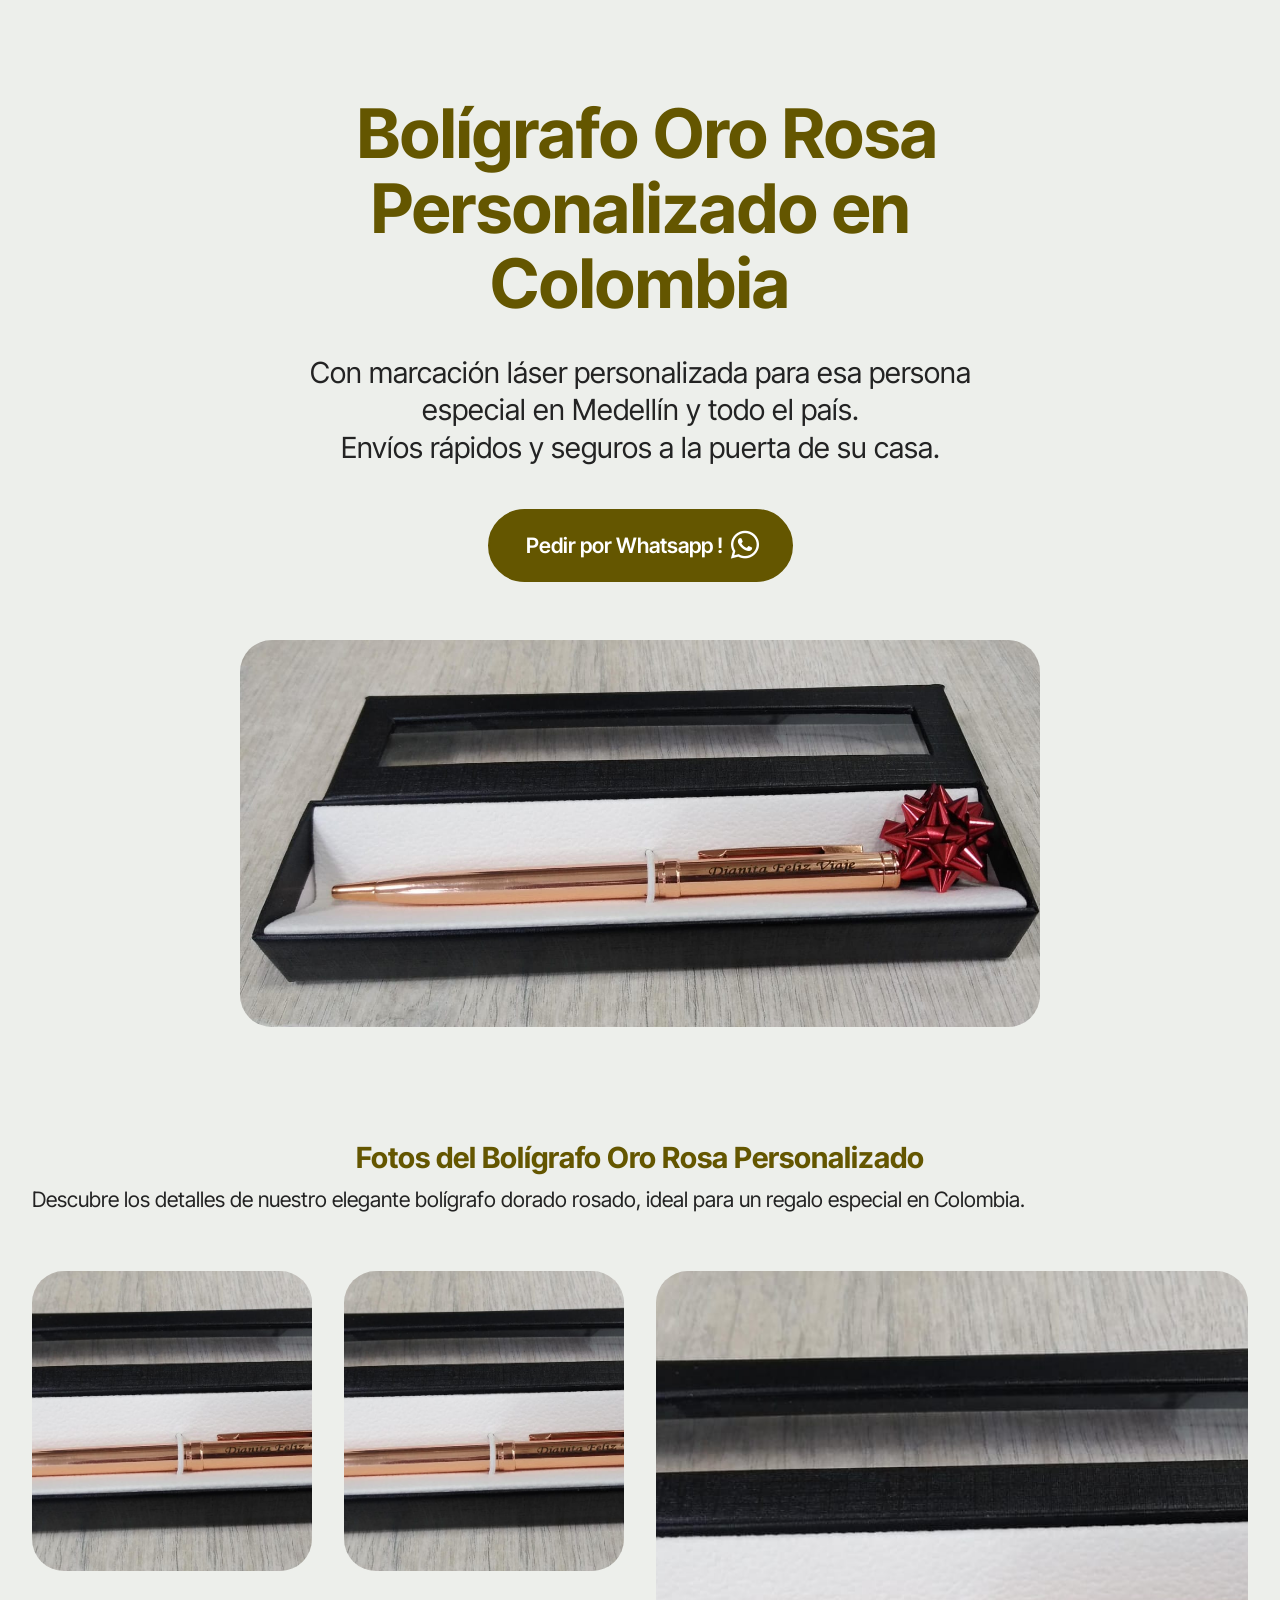
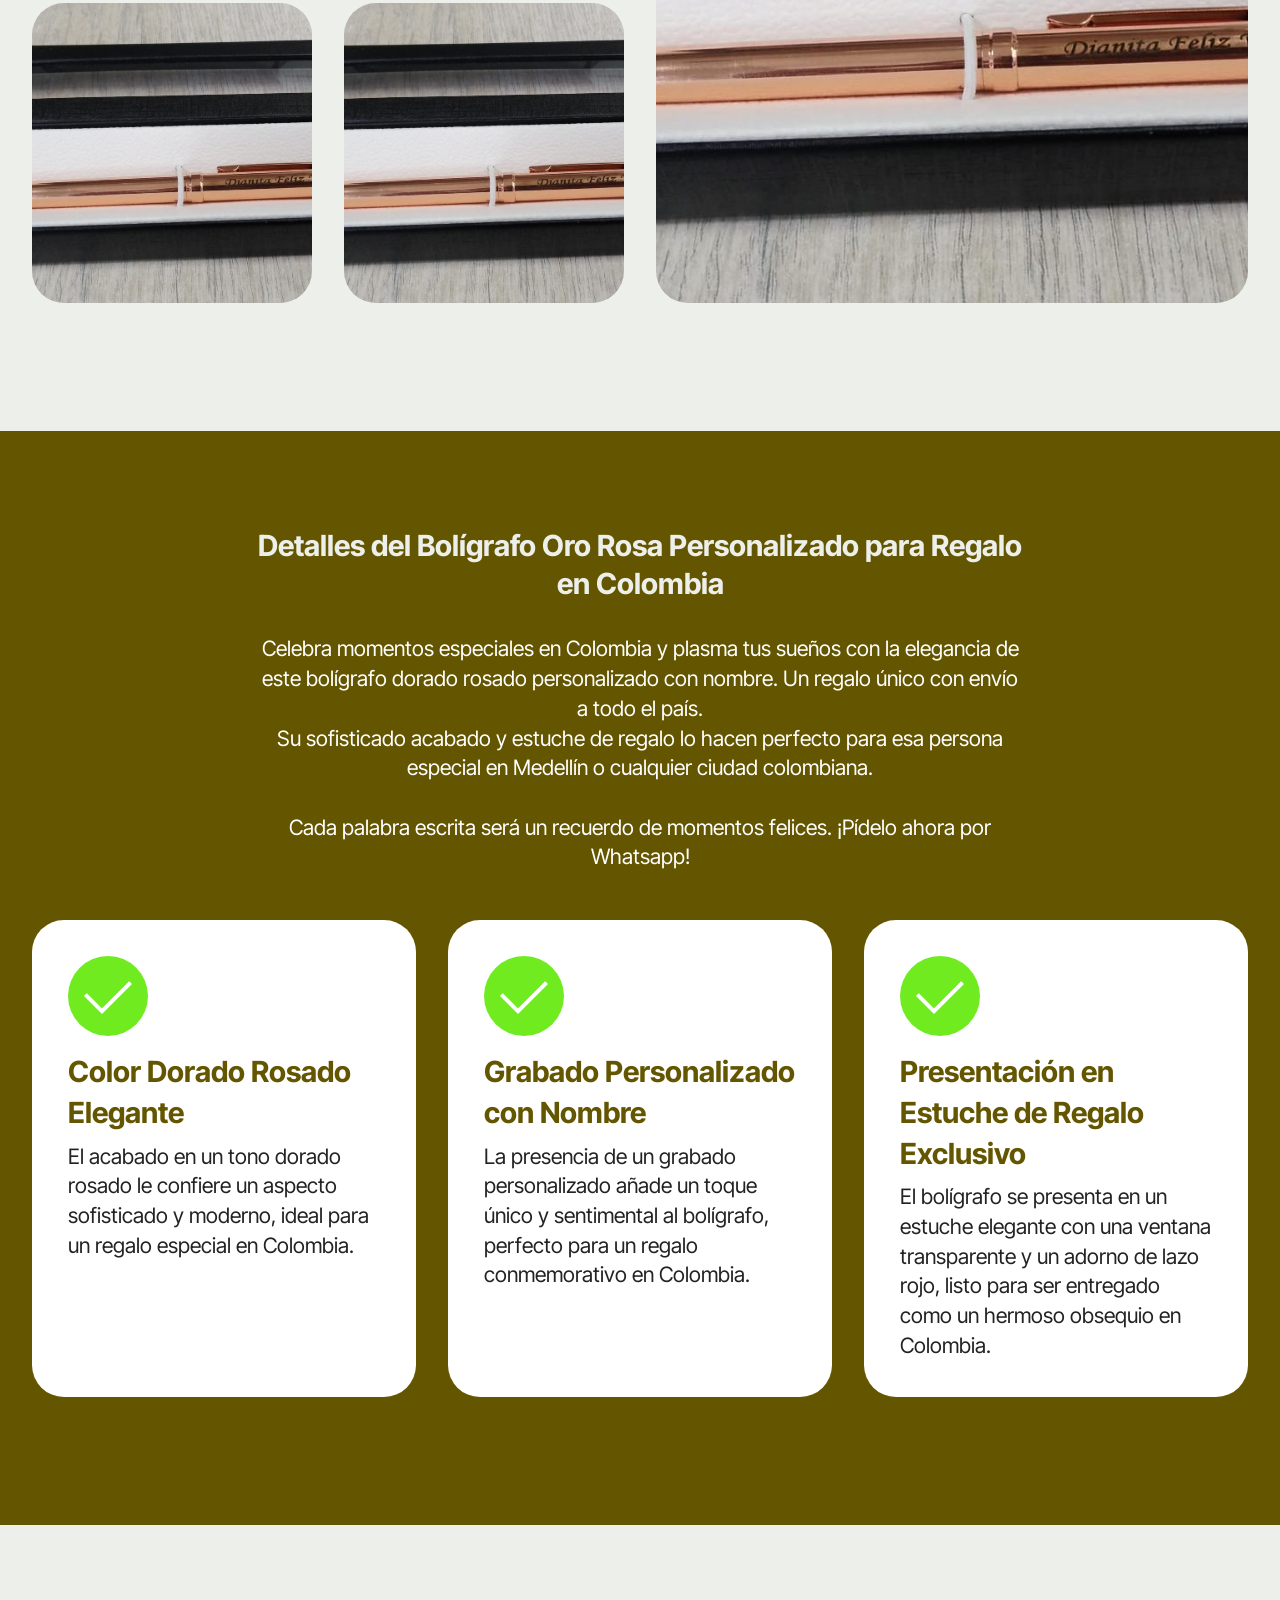
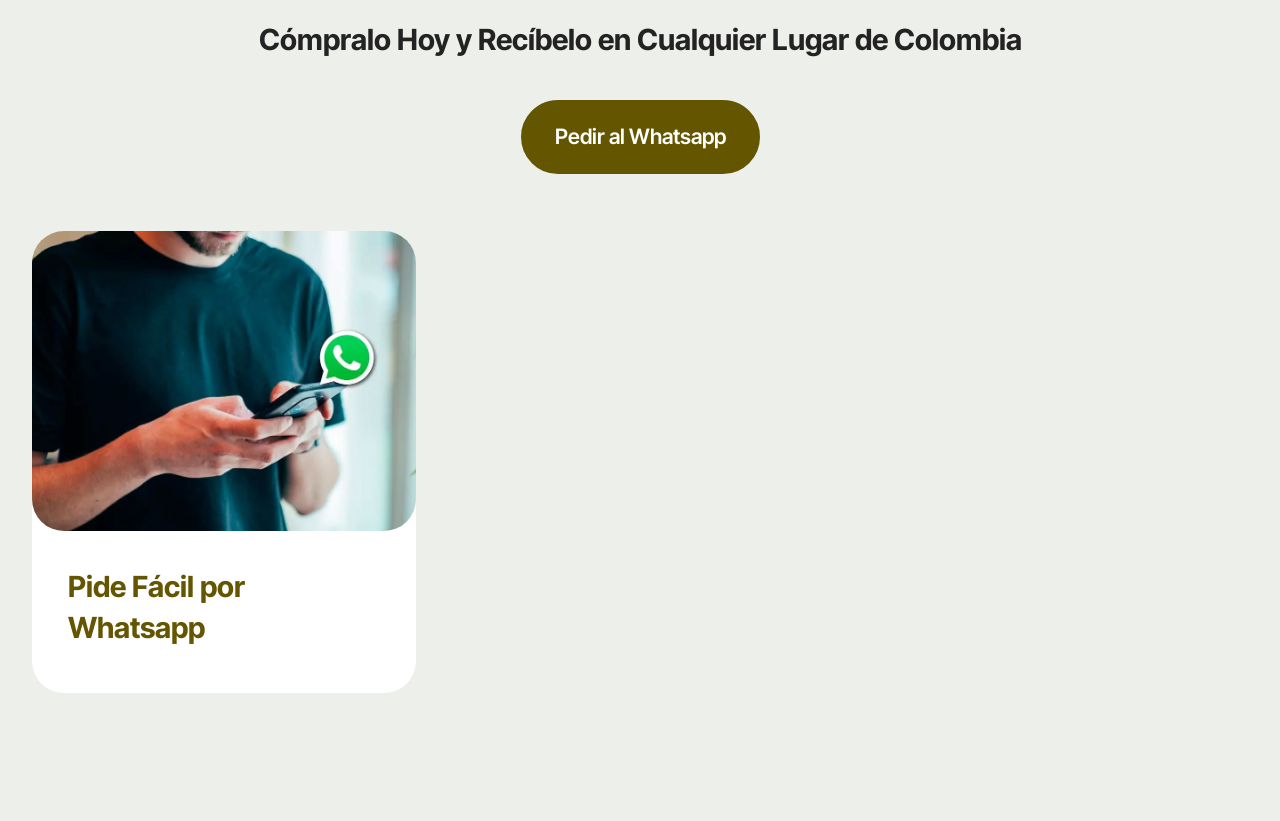
<file: index.html>
<!DOCTYPE html>
<html lang="es"> <head>
    <meta charset="UTF-8">
    <meta http-equiv="X-UA-Compatible" content="IE=edge">
    <meta name="generator" content="Mobirise v6.0.1, mobirise.com">
    <meta name="twitter:card" content="summary_large_image"/>
    <meta name="twitter:image:src" content="assets/images/index-meta.jpg">
    <meta property="og:image" content="assets/images/index-meta.jpg">
    <meta name="twitter:title" content="Bolígrafo Oro Rosa Regalo Medellín | Personalizado Colombia"> <meta name="viewport" content="width=device-width, initial-scale=1, minimum-scale=1">
    <link rel="shortcut icon" href="assets/images/logo-boligrafor-personalizados.png" type="image/x-icon">
    <meta name="description" content="El regalo perfecto para damas en Colombia: Bolígrafo Oro Rosa personalizado en Medellín. Grabado con nombre. ¡Pide fácil por Whatsapp: 3026999953!"> <title>Bolígrafo Oro Rosa Regalo Medellín | Personalizado Colombia</title> <link rel="canonical" href="https://tu-dominio.com/boligrafo-oro-rosa-colombia"> <link rel="stylesheet" href="assets/web/assets/mobirise-icons2/mobirise2.css">

    <meta name="google-site-verification" content="gXtbwjHXRiltHi59GSpzZWD4HAuA0Fdn2kgyS5skz1s" />
    
    <link rel="stylesheet" href="assets/bootstrap/css/bootstrap.min.css">
    <link rel="stylesheet" href="assets/bootstrap/css/bootstrap-grid.min.css">
    <link rel="stylesheet" href="assets/bootstrap/css/bootstrap-reboot.min.css">
    <link rel="stylesheet" href="assets/socicon/css/styles.css">
    <link rel="stylesheet" href="assets/theme/css/style.css">
    <link rel="preload" href="https://fonts.googleapis.com/css?family=Inter+Tight:100,200,300,400,500,600,700,800,900,100i,200i,300i,400i,500i,600i,700i,800i,900i&display=swap" as="style" onload="this.onload=null;this.rel='stylesheet'">
    <noscript><link rel="stylesheet" href="https://fonts.googleapis.com/css?family=Inter+Tight:100,200,300,400,500,600,700,800,900,100i,200i,300i,400i,500i,600i,700i,800i,900i&display=swap"></noscript>
    <link rel="preload" as="style" href="assets/mobirise/css/mbr-additional.css?v=8UkatU"><link rel="stylesheet" href="assets/mobirise/css/mbr-additional.css?v=8UkatU" type="text/css">

    <script type="application/ld+json">
    {
      "@context": "https://schema.org",
      "@type": "Product",
      "name": "Bolígrafo Oro Rosa Personalizado para Regalo",
      "image": "https://ororosa.depplin.net/assets/images/boligrafo-oro-rosa-para-regalo.jpg",
      "description": "Excelente regalo para damas - Bolígrafo personalizados Oro Rosa en Medellín. Grabado con nombre. ¡Pide fácil por Whatsapp: 3026999953!",
      "brand": {
        "@type": "Brand",
        "name": "Bolígrafo Personalizados (con marca láser)"
      },
      "offers": {
        "@type": "Offer",
        "url": "https://tu-dominio.com/boligrafo-oro-rosa-colombia",
        "priceCurrency": "COP", "availability": "https://schema.org/InStock", "price": "95000" }
    }
    </script>

</head>
<body>

    <section data-bs-version="5.1" class="header13 cid-uIUjk6ekbo" id="header13-0">


        <div class="align-center container">
            <div class="row justify-content-center">
                <div class="col-md-12 mb-5 content-head">
                    <h1 class="mbr-section-title mbr-fonts-style display-1">
                        <strong>&nbsp;Bolígrafo Oro Rosa Personalizado en Colombia</strong></h1> <p class="mbr-text mbr-fonts-style mt-4 display-2">
                        Con marcación láser personalizada para esa persona especial en Medellín y todo el país.<br>Envíos rápidos y seguros a la puerta de su casa.</p> <div class="mbr-section-btn mt-4"><a class="btn btn-primary display-7" href="https://api.whatsapp.com/send?phone=573026999953&text=Hola%20Carolina,%20quiero%20regalarle%20un%20bol%C3%ADgrafo%20Oro%20Rosa%20marcado%20con%20su%20nombre%20a%20mi%20chica%20Especial..."><span class="socicon socicon-whatsapp mbr-iconfont mbr-iconfont-btn"></span>&nbsp;Pedir por Whatsapp !</a></div>
                </div>
            </div>

            <div class="row justify-content-center">
                <div class="col-12 col-md-8">
                    <img src="assets/images/boligrafo-oro-rosa-para-regalo.jpg" alt="Bolígrafo Oro Rosa Personalizado para Regalo en Medellín" title="Bolígrafo Oro Rosa Personalizado para Regalo en Medellín"> </div>
            </div>
        </div>
    </section>

    <section data-bs-version="5.1" class="gallery05 cid-uIUHIdzCbS" id="gallery05-a">


        <div class="container">
            <div class="row justify-content-center">
                <div class="col-md-12 content-head mb-5">
                    <h2 class="mbr-section-title mbr-fonts-style mb-0 display-2"> <strong>Fotos del Bolígrafo Oro Rosa Personalizado</strong></h2>
                    <h3 class="mbr-section-subtitle mbr-fonts-style mt-2 display-4">Descubre los detalles de nuestro elegante bolígrafo dorado rosado, ideal para un regalo especial en Colombia.</h3> </div>
            </div>
            <div class="row justify-content-center  blockContent">
                <div class="col-12 col-lg-6">
                    <div class="row">
                        <div class="col-xs-12 col-sm-12 col-md-6 col-lg-6 active">
                            <div class="item-wrapper">
                                <div class="item-img">
                                    <img src="assets/images/boligrafo-oro-rosa-para-regalo.jpg" alt="Detalle del Bolígrafo Oro Rosa Personalizado" title="Detalle del Bolígrafo Oro Rosa Personalizado" data-slide-to="0" data-bs-slide-to="0" class="smallImage"> </div>

                            </div>
                        </div>
                        <div class="col-md-6 col-xs-12 col-sm-12 col-lg-6">
                            <div class="item-wrapper">
                                <div class="item-img">
                                    <img src="assets/images/boligrafo-oro-rosa-para-regalo.jpg" alt="Bolígrafo Oro Rosa para Regalo con Grabado Láser" title="Bolígrafo Oro Rosa para Regalo con Grabado Láser" data-slide-to="1" data-bs-slide-to="1" class="smallImage"> </div>

                            </div>
                        </div>
                        <div class="col-xs-12 col-sm-12 col-md-6 col-lg-6">
                            <div class="item-wrapper">
                                <div class="item-img">
                                    <img src="assets/images/boligrafo-oro-rosa-para-regalo.jpg" alt="Presentación en Estuche de Regalo del Bolígrafo Oro Rosa" title="Presentación en Estuche de Regalo del Bolígrafo Oro Rosa" data-slide-to="2" data-bs-slide-to="2" class="smallImage"> </div>
                            </div>
                        </div>
                        <div class="col-xs-12 col-sm-12 col-md-6 col-lg-6">
                            <div class="item-wrapper">
                                <div class="item-img">
                                    <img src="assets/images/boligrafo-oro-rosa-para-regalo.jpg" alt="Bolígrafo Oro Rosa Personalizado - Envío a Colombia" title="Bolígrafo Oro Rosa Personalizado - Envío a Colombia" data-slide-to="3" data-bs-slide-to="3" class="smallImage"> </div>
                            </div>
                        </div>
                    </div>
                </div>
                <div class="col-12 col-lg-6">
                    <div class="item-wrapper">
                        <div class="item-img ">
                            <img class="w-100 largeImage" src="assets/images/boligrafo-oro-rosa-para-regalo.jpg" alt="Bolígrafo oro Rosa personalizado para regalo de Novias en Colombia" data-slide-to="3" data-bs-slide-to="3"> </div>

                    </div>
                </div>
            </div>
        </div>
    </section>

    <section data-bs-version="5.1" class="features5 cid-uIUjuI2SsK" id="features05-2">


        <div class="container">
            <div class="row mb-5 justify-content-center">
                <div class="col-12 content-head">
                    <h2 class="mbr-section-title mbr-fonts-style align-center mb-0 display-2"> <strong>Detalles del Bolígrafo Oro Rosa Personalizado para Regalo en Colombia</strong></h2>
                    <h3 class="mbr-section-subtitle mbr-fonts-style align-center mb-0 mt-4 display-4">Celebra momentos especiales en Colombia y plasma tus sueños con la elegancia de este bolígrafo dorado rosado personalizado con nombre. Un regalo único con envío a todo el país. <br>Su sofisticado acabado y estuche de regalo lo hacen perfecto para esa persona especial en Medellín o cualquier ciudad colombiana.<br><br>Cada palabra escrita será un recuerdo de momentos felices. ¡Pídelo ahora por Whatsapp!</h3> </div>
            </div>
            <div class="row">
                <div class="item features-without-image col-12 col-md-6 col-lg-4 item-mb">
                    <div class="item-wrapper">
                        <div class="card-box align-left">
                            <div class="iconfont-wrapper">
                                <span class="mbr-iconfont mobi-mbri-success mobi-mbri"></span>
                            </div>
                            <h5 class="card-title mbr-fonts-style display-5"><strong>Color Dorado Rosado Elegante</strong></h5>
                            <p class="card-text mbr-fonts-style display-7">
                                El acabado en un tono dorado rosado le confiere un aspecto sofisticado y moderno, ideal para un regalo especial en Colombia.
                            </p>


                        </div>
                    </div>
                </div>
                <div class="item features-without-image col-12 col-md-6 col-lg-4 item-mb">
                    <div class="item-wrapper">
                        <div class="card-box align-left">
                            <div class="iconfont-wrapper">
                                <span class="mbr-iconfont mobi-mbri-success mobi-mbri"></span>
                            </div>
                            <h5 class="card-title mbr-fonts-style display-5"><strong>Grabado Personalizado con Nombre</strong></h5>
                            <p class="card-text mbr-fonts-style display-7">La presencia de un grabado personalizado añade un toque único y sentimental al bolígrafo, perfecto para un regalo conmemorativo en Colombia.
                            </p>


                        </div>
                    </div>
                </div>
                <div class="item features-without-image col-12 col-md-6 col-lg-4 item-mb">
                    <div class="item-wrapper">
                        <div class="card-box align-left">
                            <div class="iconfont-wrapper">
                                <span class="mbr-iconfont mobi-mbri-success mobi-mbri"></span>
                            </div>
                            <h5 class="card-title mbr-fonts-style display-5"><strong>Presentación en Estuche de Regalo Exclusivo</strong></h5>
                            <p class="card-text mbr-fonts-style display-7">
                                El bolígrafo se presenta en un estuche elegante con una ventana transparente y un adorno de lazo rojo, listo para ser entregado como un hermoso obsequio en Colombia.
                            </p>


                        </div>
                    </div>
                </div>
            </div>
        </div>
    </section>

    <section data-bs-version="5.1" class="features6 start cid-uIUjv1hczM" id="features06-3">


        <div class="container">
            <div class="row justify-content-center">
                <div class="col-12 content-head">
                    <div class="mbr-section-head mb-5">
                        <h2 class="mbr-section-title mbr-fonts-style align-center mb-0 display-2"> <strong>Cómpralo Hoy y Recíbelo en Cualquier Lugar de Colombia</strong></h2>

                        <div class="mbr-section-btn item-footer mt-4"><a href="https://api.whatsapp.com/send?phone=573026999953&text=Hola%20Carolina,%20quiero%20regalarle%20un%20bol%C3%ADgrafo%20Oro%20Rosa%20marcado%20con%20su%20nombre%20a%20mi%20chica%20Especial..." class="btn item-btn btn-primary display-7" target="_blank">Pedir al Whatsapp</a></div>
                    </div>
                </div>
            </div>
            <div class="row">
                <div class="item features-image col-12 col-md-6 col-lg-4">
                    <div class="item-wrapper">
                        <div class="item-img">
                            <img src="assets/images/hombre-pide-por-whatsapp.webp" alt="Pide tu bolígrafo personalizado por Whatsapp en Colombia"> </div>
                        <div class="item-content">
                            <h5 class="item-title mbr-fonts-style display-5">
                                <strong>Pide Fácil por Whatsapp</strong></h5>
                            <p class="
</file>
<file: assets/web/assets/mobirise-icons2/mobirise2.css>
@font-face {
  font-family: 'Moririse2';
  font-display: swap;
  src:  url('mobirise2.eot?f2bix4');
  src:  url('mobirise2.eot?f2bix4#iefix') format('embedded-opentype'),
    url('mobirise2.ttf?f2bix4') format('truetype'),
    url('mobirise2.woff?f2bix4') format('woff'),
    url('mobirise2.svg?f2bix4#mobirise2') format('svg');
  font-weight: normal;
  font-style: normal;
}

[class^="mobi-"], [class*=" mobi-"] {
  /* use !important to prevent issues with browser extensions that change fonts */
  font-family: 'Moririse2' !important;
  speak: none;
  font-style: normal;
  font-weight: normal;
  font-variant: normal;
  text-transform: none;
  line-height: 1;

  /* Better Font Rendering =========== */
  -webkit-font-smoothing: antialiased;
  -moz-osx-font-smoothing: grayscale;
}

.mobi-mbri-add-submenu:before {
  content: "\e900";
}
.mobi-mbri-alert:before {
  content: "\e901";
}
.mobi-mbri-align-center:before {
  content: "\e902";
}
.mobi-mbri-align-justify:before {
  content: "\e903";
}
.mobi-mbri-align-left:before {
  content: "\e904";
}
.mobi-mbri-align-right:before {
  content: "\e905";
}
.mobi-mbri-android:before {
  content: "\e906";
}
.mobi-mbri-apple:before {
  content: "\e907";
}
.mobi-mbri-arrow-down:before {
  content: "\e908";
}
.mobi-mbri-arrow-next:before {
  content: "\e909";
}
.mobi-mbri-arrow-prev:before {
  content: "\e90a";
}
.mobi-mbri-arrow-up:before {
  content: "\e90b";
}
.mobi-mbri-bold:before {
  content: "\e90c";
}
.mobi-mbri-bookmark:before {
  content: "\e90d";
}
.mobi-mbri-bootstrap:before {
  content: "\e90e";
}
.mobi-mbri-briefcase:before {
  content: "\e90f";
}
.mobi-mbri-browse:before {
  content: "\e910";
}
.mobi-mbri-bulleted-list:before {
  content: "\e911";
}
.mobi-mbri-calendar:before {
  content: "\e912";
}
.mobi-mbri-camera:before {
  content: "\e913";
}
.mobi-mbri-cart-add:before {
  content: "\e914";
}
.mobi-mbri-cart-full:before {
  content: "\e915";
}
.mobi-mbri-cash:before {
  content: "\e916";
}
.mobi-mbri-change-style:before {
  content: "\e917";
}
.mobi-mbri-chat:before {
  content: "\e918";
}
.mobi-mbri-clock:before {
  content: "\e919";
}
.mobi-mbri-close:before {
  content: "\e91a";
}
.mobi-mbri-cloud:before {
  content: "\e91b";
}
.mobi-mbri-code:before {
  content: "\e91c";
}
.mobi-mbri-contact-form:before {
  content: "\e91d";
}
.mobi-mbri-credit-card:before {
  content: "\e91e";
}
.mobi-mbri-cursor-click:before {
  content: "\e91f";
}
.mobi-mbri-cust-feedback:before {
  content: "\e920";
}
.mobi-mbri-database:before {
  content: "\e921";
}
.mobi-mbri-delivery:before {
  content: "\e922";
}
.mobi-mbri-desktop:before {
  content: "\e923";
}
.mobi-mbri-devices:before {
  content: "\e924";
}
.mobi-mbri-down:before {
  content: "\e925";
}
.mobi-mbri-download-2:before {
  content: "\e926";
}
.mobi-mbri-download:before {
  content: "\e927";
}
.mobi-mbri-drag-n-drop-2:before {
  content: "\e928";
}
.mobi-mbri-drag-n-drop:before {
  content: "\e929";
}
.mobi-mbri-edit-2:before {
  content: "\e92a";
}
.mobi-mbri-edit:before {
  content: "\e92b";
}
.mobi-mbri-error:before {
  content: "\e92c";
}
.mobi-mbri-extension:before {
  content: "\e92d";
}
.mobi-mbri-features:before {
  content: "\e92e";
}
.mobi-mbri-file:before {
  content: "\e92f";
}
.mobi-mbri-flag:before {
  content: "\e930";
}
.mobi-mbri-folder:before {
  content: "\e931";
}
.mobi-mbri-gift:before {
  content: "\e932";
}
.mobi-mbri-github:before {
  content: "\e933";
}
.mobi-mbri-globe-2:before {
  content: "\e934";
}
.mobi-mbri-globe:before {
  content: "\e935";
}
.mobi-mbri-growing-chart:before {
  content: "\e936";
}
.mobi-mbri-hearth:before {
  content: "\e937";
}
.mobi-mbri-help:before {
  content: "\e938";
}
.mobi-mbri-home:before {
  content: "\e939";
}
.mobi-mbri-hot-cup:before {
  content: "\e93a";
}
.mobi-mbri-idea:before {
  content: "\e93b";
}
.mobi-mbri-image-gallery:before {
  content: "\e93c";
}
.mobi-mbri-image-slider:before {
  content: "\e93d";
}
.mobi-mbri-info:before {
  content: "\e93e";
}
.mobi-mbri-italic:before {
  content: "\e93f";
}
.mobi-mbri-key:before {
  content: "\e940";
}
.mobi-mbri-laptop:before {
  content: "\e941";
}
.mobi-mbri-layers:before {
  content: "\e942";
}
.mobi-mbri-left-right:before {
  content: "\e943";
}
.mobi-mbri-left:before {
  content: "\e944";
}
.mobi-mbri-letter:before {
  content: "\e945";
}
.mobi-mbri-like:before {
  content: "\e946";
}
.mobi-mbri-link:before {
  content: "\e947";
}
.mobi-mbri-lock:before {
  content: "\e948";
}
.mobi-mbri-login:before {
  content: "\e949";
}
.mobi-mbri-logout:before {
  content: "\e94a";
}
.mobi-mbri-magic-stick:before {
  content: "\e94b";
}
.mobi-mbri-map-pin:before {
  content: "\e94c";
}
.mobi-mbri-menu:before {
  content: "\e94d";
}
.mobi-mbri-mobile-2:before {
  content: "\e94e";
}
.mobi-mbri-mobile-horizontal:before {
  content: "\e94f";
}
.mobi-mbri-mobile:before {
  content: "\e950";
}
.mobi-mbri-mobirise:before {
  content: "\e951";
}
.mobi-mbri-more-horizontal:before {
  content: "\e952";
}
.mobi-mbri-more-vertical:before {
  content: "\e953";
}
.mobi-mbri-music:before {
  content: "\e954";
}
.mobi-mbri-new-file:before {
  content: "\e955";
}
.mobi-mbri-numbered-list:before {
  content: "\e956";
}
.mobi-mbri-opened-folder:before {
  content: "\e957";
}
.mobi-mbri-pages:before {
  content: "\e958";
}
.mobi-mbri-paper-plane:before {
  content: "\e959";
}
.mobi-mbri-paperclip:before {
  content: "\e95a";
}
.mobi-mbri-phone:before {
  content: "\e95b";
}
.mobi-mbri-photo:before {
  content: "\e95c";
}
.mobi-mbri-photos:before {
  content: "\e95d";
}
.mobi-mbri-pin:before {
  content: "\e95e";
}
.mobi-mbri-play:before {
  content: "\e95f";
}
.mobi-mbri-plus:before {
  content: "\e960";
}
.mobi-mbri-preview:before {
  content: "\e961";
}
.mobi-mbri-print:before {
  content: "\e962";
}
.mobi-mbri-protect:before {
  content: "\e963";
}
.mobi-mbri-question:before {
  content: "\e964";
}
.mobi-mbri-quote-left:before {
  content: "\e965";
}
.mobi-mbri-quote-right:before {
  content: "\e966";
}
.mobi-mbri-redo:before {
  content: "\e967";
}
.mobi-mbri-refresh:before {
  content: "\e968";
}
.mobi-mbri-responsive-2:before {
  content: "\e969";
}
.mobi-mbri-responsive:before {
  content: "\e96a";
}
.mobi-mbri-right:before {
  content: "\e96b";
}
.mobi-mbri-rocket:before {
  content: "\e96c";
}
.mobi-mbri-sad-face:before {
  content: "\e96d";
}
.mobi-mbri-sale:before {
  content: "\e96e";
}
.mobi-mbri-save:before {
  content: "\e96f";
}
.mobi-mbri-search:before {
  content: "\e970";
}
.mobi-mbri-setting-2:before {
  content: "\e971";
}
.mobi-mbri-setting-3:before {
  content: "\e972";
}
.mobi-mbri-setting:before {
  content: "\e973";
}
.mobi-mbri-share:before {
  content: "\e974";
}
.mobi-mbri-shopping-bag:before {
  content: "\e975";
}
.mobi-mbri-shopping-basket:before {
  content: "\e976";
}
.mobi-mbri-shopping-cart:before {
  content: "\e977";
}
.mobi-mbri-sites:before {
  content: "\e978";
}
.mobi-mbri-smile-face:before {
  content: "\e979";
}
.mobi-mbri-speed:before {
  content: "\e97a";
}
.mobi-mbri-star:before {
  content: "\e97b";
}
.mobi-mbri-success:before {
  content: "\e97c";
}
.mobi-mbri-sun:before {
  content: "\e97d";
}
.mobi-mbri-sun2:before {
  content: "\e97e";
}
.mobi-mbri-tablet-vertical:before {
  content: "\e97f";
}
.mobi-mbri-tablet:before {
  content: "\e980";
}
.mobi-mbri-target:before {
  content: "\e981";
}
.mobi-mbri-timer:before {
  content: "\e982";
}
.mobi-mbri-to-ftp:before {
  content: "\e983";
}
.mobi-mbri-to-local-drive:before {
  content: "\e984";
}
.mobi-mbri-touch-swipe:before {
  content: "\e985";
}
.mobi-mbri-touch:before {
  content: "\e986";
}
.mobi-mbri-trash:before {
  content: "\e987";
}
.mobi-mbri-underline:before {
  content: "\e988";
}
.mobi-mbri-undo:before {
  content: "\e989";
}
.mobi-mbri-unlink:before {
  content: "\e98a";
}
.mobi-mbri-unlock:before {
  content: "\e98b";
}
.mobi-mbri-up-down:before {
  content: "\e98c";
}
.mobi-mbri-up:before {
  content: "\e98d";
}
.mobi-mbri-update:before {
  content: "\e98e";
}
.mobi-mbri-upload-2:before {
  content: "\e98f";
}
.mobi-mbri-upload:before {
  content: "\e990";
}
.mobi-mbri-user-2:before {
  content: "\e991";
}
.mobi-mbri-user:before {
  content: "\e992";
}
.mobi-mbri-users:before {
  content: "\e993";
}
.mobi-mbri-video-play:before {
  content: "\e994";
}
.mobi-mbri-video:before {
  content: "\e995";
}
.mobi-mbri-watch:before {
  content: "\e996";
}
.mobi-mbri-website-theme-2:before {
  content: "\e997";
}
.mobi-mbri-website-theme:before {
  content: "\e998";
}
.mobi-mbri-wifi:before {
  content: "\e999";
}
.mobi-mbri-windows:before {
  content: "\e99a";
}
.mobi-mbri-zoom-in:before {
  content: "\e99b";
}
.mobi-mbri-zoom-out:before {
  content: "\e99c";
}
</file>
<file: assets/socicon/css/styles.css>
@charset "UTF-8";

@font-face {
  font-family: 'Socicon';
  src:  url('../fonts/socicon.eot');
  src:  url('../fonts/socicon.eot?#iefix') format('embedded-opentype'),
    url('../fonts/socicon.woff2') format('woff2'),
    url('../fonts/socicon.ttf') format('truetype'),
    url('../fonts/socicon.woff') format('woff'),
    url('../fonts/socicon.svg#socicon') format('svg');
  font-weight: normal;
  font-style: normal;
  font-display: swap;
}

[data-icon]:before {
  font-family: "socicon" !important;
  content: attr(data-icon);
  font-style: normal !important;
  font-weight: normal !important;
  font-variant: normal !important;
  text-transform: none !important;
  speak: none;
  line-height: 1;
  -webkit-font-smoothing: antialiased;
  -moz-osx-font-smoothing: grayscale;
}

[class^="socicon-"], [class*=" socicon-"] {
  /* use !important to prevent issues with browser extensions that change fonts */
  font-family: 'Socicon' !important;
  speak: none;
  font-style: normal;
  font-weight: normal;
  font-variant: normal;
  text-transform: none;
  line-height: 1;

  /* Better Font Rendering =========== */
  -webkit-font-smoothing: antialiased;
  -moz-osx-font-smoothing: grayscale;
}

.socicon-500px:before {
  content: "\e000";
}
.socicon-8tracks:before {
  content: "\e001";
}
.socicon-airbnb:before {
  content: "\e002";
}
.socicon-alliance:before {
  content: "\e003";
}
.socicon-amazon:before {
  content: "\e004";
}
.socicon-amplement:before {
  content: "\e005";
}
.socicon-android:before {
  content: "\e006";
}
.socicon-angellist:before {
  content: "\e007";
}
.socicon-apple:before {
  content: "\e008";
}
.socicon-appnet:before {
  content: "\e009";
}
.socicon-baidu:before {
  content: "\e00a";
}
.socicon-bandcamp:before {
  content: "\e00b";
}
.socicon-battlenet:before {
  content: "\e00c";
}
.socicon-mixer:before {
  content: "\e00d";
}
.socicon-bebee:before {
  content: "\e00e";
}
.socicon-bebo:before {
  content: "\e00f";
}
.socicon-behance:before {
  content: "\e010";
}
.socicon-blizzard:before {
  content: "\e011";
}
.socicon-blogger:before {
  content: "\e012";
}
.socicon-buffer:before {
  content: "\e013";
}
.socicon-chrome:before {
  content: "\e014";
}
.socicon-coderwall:before {
  content: "\e015";
}
.socicon-curse:before {
  content: "\e016";
}
.socicon-dailymotion:before {
  content: "\e017";
}
.socicon-deezer:before {
  content: "\e018";
}
.socicon-delicious:before {
  content: "\e019";
}
.socicon-deviantart:before {
  content: "\e01a";
}
.socicon-diablo:before {
  content: "\e01b";
}
.socicon-digg:before {
  content: "\e01c";
}
.socicon-discord:before {
  content: "\e01d";
}
.socicon-disqus:before {
  content: "\e01e";
}
.socicon-douban:before {
  content: "\e01f";
}
.socicon-draugiem:before {
  content: "\e020";
}
.socicon-dribbble:before {
  content: "\e021";
}
.socicon-drupal:before {
  content: "\e022";
}
.socicon-ebay:before {
  content: "\e023";
}
.socicon-ello:before {
  content: "\e024";
}
.socicon-endomodo:before {
  content: "\e025";
}
.socicon-envato:before {
  content: "\e026";
}
.socicon-etsy:before {
  content: "\e027";
}
.socicon-facebook:before {
  content: "\e028";
}
.socicon-feedburner:before {
  content: "\e029";
}
.socicon-filmweb:before {
  content: "\e02a";
}
.socicon-firefox:before {
  content: "\e02b";
}
.socicon-flattr:before {
  content: "\e02c";
}
.socicon-flickr:before {
  content: "\e02d";
}
.socicon-formulr:before {
  content: "\e02e";
}
.socicon-forrst:before {
  content: "\e02f";
}
.socicon-foursquare:before {
  content: "\e030";
}
.socicon-friendfeed:before {
  content: "\e031";
}
.socicon-github:before {
  content: "\e032";
}
.socicon-goodreads:before {
  content: "\e033";
}
.socicon-google:before {
  content: "\e034";
}
.socicon-googlescholar:before {
  content: "\e035";
}
.socicon-googlegroups:before {
  content: "\e036";
}
.socicon-googlephotos:before {
  content: "\e037";
}
.socicon-googleplus:before {
  content: "\e038";
}
.socicon-grooveshark:before {
  content: "\e039";
}
.socicon-hackerrank:before {
  content: "\e03a";
}
.socicon-hearthstone:before {
  content: "\e03b";
}
.socicon-hellocoton:before {
  content: "\e03c";
}
.socicon-heroes:before {
  content: "\e03d";
}
.socicon-smashcast:before {
  content: "\e03e";
}
.socicon-horde:before {
  content: "\e03f";
}
.socicon-houzz:before {
  content: "\e040";
}
.socicon-icq:before {
  content: "\e041";
}
.socicon-identica:before {
  content: "\e042";
}
.socicon-imdb:before {
  content: "\e043";
}
.socicon-instagram:before {
  content: "\e044";
}
.socicon-issuu:before {
  content: "\e045";
}
.socicon-istock:before {
  content: "\e046";
}
.socicon-itunes:before {
  content: "\e047";
}
.socicon-keybase:before {
  content: "\e048";
}
.socicon-lanyrd:before {
  content: "\e049";
}
.socicon-lastfm:before {
  content: "\e04a";
}
.socicon-line:before {
  content: "\e04b";
}
.socicon-linkedin:before {
  content: "\e04c";
}
.socicon-livejournal:before {
  content: "\e04d";
}
.socicon-lyft:before {
  content: "\e04e";
}
.socicon-macos:before {
  content: "\e04f";
}
.socicon-mail:before {
  content: "\e050";
}
.socicon-medium:before {
  content: "\e051";
}
.socicon-meetup:before {
  content: "\e052";
}
.socicon-mixcloud:before {
  content: "\e053";
}
.socicon-modelmayhem:before {
  content: "\e054";
}
.socicon-mumble:before {
  content: "\e055";
}
.socicon-myspace:before {
  content: "\e056";
}
.socicon-newsvine:before {
  content: "\e057";
}
.socicon-nintendo:before {
  content: "\e058";
}
.socicon-npm:before {
  content: "\e059";
}
.socicon-odnoklassniki:before {
  content: "\e05a";
}
.socicon-openid:before {
  content: "\e05b";
}
.socicon-opera:before {
  content: "\e05c";
}
.socicon-outlook:before {
  content: "\e05d";
}
.socicon-overwatch:before {
  content: "\e05e";
}
.socicon-patreon:before {
  content: "\e05f";
}
.socicon-paypal:before {
  content: "\e060";
}
.socicon-periscope:before {
  content: "\e061";
}
.socicon-persona:before {
  content: "\e062";
}
.socicon-pinterest:before {
  content: "\e063";
}
.socicon-play:before {
  content: "\e064";
}
.socicon-player:before {
  content: "\e065";
}
.socicon-playstation:before {
  content: "\e066";
}
.socicon-pocket:before {
  content: "\e067";
}
.socicon-qq:before {
  content: "\e068";
}
.socicon-quora:before {
  content: "\e069";
}
.socicon-raidcall:before {
  content: "\e06a";
}
.socicon-ravelry:before {
  content: "\e06b";
}
.socicon-reddit:before {
  content: "\e06c";
}
.socicon-renren:before {
  content: "\e06d";
}
.socicon-researchgate:before {
  content: "\e06e";
}
.socicon-residentadvisor:before {
  content: "\e06f";
}
.socicon-reverbnation:before {
  content: "\e070";
}
.socicon-rss:before {
  content: "\e071";
}
.socicon-sharethis:before {
  content: "\e072";
}
.socicon-skype:before {
  content: "\e073";
}
.socicon-slideshare:before {
  content: "\e074";
}
.socicon-smugmug:before {
  content: "\e075";
}
.socicon-snapchat:before {
  content: "\e076";
}
.socicon-songkick:before {
  content: "\e077";
}
.socicon-soundcloud:before {
  content: "\e078";
}
.socicon-spotify:before {
  content: "\e079";
}
.socicon-stackexchange:before {
  content: "\e07a";
}
.socicon-stackoverflow:before {
  content: "\e07b";
}
.socicon-starcraft:before {
  content: "\e07c";
}
.socicon-stayfriends:before {
  content: "\e07d";
}
.socicon-steam:before {
  content: "\e07e";
}
.socicon-storehouse:before {
  content: "\e07f";
}
.socicon-strava:before {
  content: "\e080";
}
.socicon-streamjar:before {
  content: "\e081";
}
.socicon-stumbleupon:before {
  content: "\e082";
}
.socicon-swarm:before {
  content: "\e083";
}
.socicon-teamspeak:before {
  content: "\e084";
}
.socicon-teamviewer:before {
  content: "\e085";
}
.socicon-technorati:before {
  content: "\e086";
}
.socicon-telegram:before {
  content: "\e087";
}
.socicon-tripadvisor:before {
  content: "\e088";
}
.socicon-tripit:before {
  content: "\e089";
}
.socicon-triplej:before {
  content: "\e08a";
}
.socicon-tumblr:before {
  content: "\e08b";
}
.socicon-twitch:before {
  content: "\e08c";
}
.socicon-twitter:before {
  content: "\e08d";
}
.socicon-uber:before {
  content: "\e08e";
}
.socicon-ventrilo:before {
  content: "\e08f";
}
.socicon-viadeo:before {
  content: "\e090";
}
.socicon-viber:before {
  content: "\e091";
}
.socicon-viewbug:before {
  content: "\e092";
}
.socicon-vimeo:before {
  content: "\e093";
}
.socicon-vine:before {
  content: "\e094";
}
.socicon-vkontakte:before {
  content: "\e095";
}
.socicon-warcraft:before {
  content: "\e096";
}
.socicon-wechat:before {
  content: "\e097";
}
.socicon-weibo:before {
  content: "\e098";
}
.socicon-whatsapp:before {
  content: "\e099";
}
.socicon-wikipedia:before {
  content: "\e09a";
}
.socicon-windows:before {
  content: "\e09b";
}
.socicon-wordpress:before {
  content: "\e09c";
}
.socicon-wykop:before {
  content: "\e09d";
}
.socicon-xbox:before {
  content: "\e09e";
}
.socicon-xing:before {
  content: "\e09f";
}
.socicon-yahoo:before {
  content: "\e0a0";
}
.socicon-yammer:before {
  content: "\e0a1";
}
.socicon-yandex:before {
  content: "\e0a2";
}
.socicon-yelp:before {
  content: "\e0a3";
}
.socicon-younow:before {
  content: "\e0a4";
}
.socicon-youtube:before {
  content: "\e0a5";
}
.socicon-zapier:before {
  content: "\e0a6";
}
.socicon-zerply:before {
  content: "\e0a7";
}
.socicon-zomato:before {
  content: "\e0a8";
}
.socicon-zynga:before {
  content: "\e0a9";
}
.socicon-spreadshirt:before {
  content: "\e901";
}
.socicon-gamejolt:before {
  content: "\e902";
}
.socicon-trello:before {
  content: "\e903";
}
.socicon-tunein:before {
  content: "\e904";
}
.socicon-bloglovin:before {
  content: "\e905";
}
.socicon-gamewisp:before {
  content: "\e906";
}
.socicon-messenger:before {
  content: "\e907";
}
.socicon-pandora:before {
  content: "\e908";
}
.socicon-augment:before {
  content: "\e909";
}
.socicon-bitbucket:before {
  content: "\e90a";
}
.socicon-fyuse:before {
  content: "\e90b";
}
.socicon-yt-gaming:before {
  content: "\e90c";
}
.socicon-sketchfab:before {
  content: "\e90d";
}
.socicon-mobcrush:before {
  content: "\e90e";
}
.socicon-microsoft:before {
  content: "\e90f";
}
.socicon-realtor:before {
  content: "\e910";
}
.socicon-tidal:before {
  content: "\e911";
}
.socicon-qobuz:before {
  content: "\e912";
}
.socicon-natgeo:before {
  content: "\e913";
}
.socicon-mastodon:before {
  content: "\e914";
}
.socicon-unsplash:before {
  content: "\e915";
}
.socicon-homeadvisor:before {
  content: "\e916";
}
.socicon-angieslist:before {
  content: "\e917";
}
.socicon-codepen:before {
  content: "\e918";
}
.socicon-slack:before {
  content: "\e919";
}
.socicon-openaigym:before {
  content: "\e91a";
}
.socicon-logmein:before {
  content: "\e91b";
}
.socicon-fiverr:before {
  content: "\e91c";
}
.socicon-gotomeeting:before {
  content: "\e91d";
}
.socicon-aliexpress:before {
  content: "\e91e";
}
.socicon-guru:before {
  content: "\e91f";
}
.socicon-appstore:before {
  content: "\e920";
}
.socicon-homes:before {
  content: "\e921";
}
.socicon-zoom:before {
  content: "\e922";
}
.socicon-alibaba:before {
  content: "\e923";
}
.socicon-craigslist:before {
  content: "\e924";
}
.socicon-wix:before {
  content: "\e925";
}
.socicon-redfin:before {
  content: "\e926";
}
.socicon-googlecalendar:before {
  content: "\e927";
}
.socicon-shopify:before {
  content: "\e928";
}
.socicon-freelancer:before {
  content: "\e929";
}
.socicon-seedrs:before {
  content: "\e92a";
}
.socicon-bing:before {
  content: "\e92b";
}
.socicon-doodle:before {
  content: "\e92c";
}
.socicon-bonanza:before {
  content: "\e92d";
}
.socicon-squarespace:before {
  content: "\e92e";
}
.socicon-toptal:before {
  content: "\e92f";
}
.socicon-gust:before {
  content: "\e930";
}
.socicon-ask:before {
  content: "\e931";
}
.socicon-trulia:before {
  content: "\e932";
}
.socicon-loomly:before {
  content: "\e933";
}
.socicon-ghost:before {
  content: "\e934";
}
.socicon-upwork:before {
  content: "\e935";
}
.socicon-fundable:before {
  content: "\e936";
}
.socicon-booking:before {
  content: "\e937";
}
.socicon-googlemaps:before {
  content: "\e938";
}
.socicon-zillow:before {
  content: "\e939";
}
.socicon-niconico:before {
  content: "\e93a";
}
.socicon-toneden:before {
  content: "\e93b";
}
.socicon-crunchbase:before {
  content: "\e93c";
}
.socicon-homefy:before {
  content: "\e93d";
}
.socicon-calendly:before {
  content: "\e93e";
}
.socicon-livemaster:before {
  content: "\e93f";
}
.socicon-udemy:before {
  content: "\e940";
}
.socicon-codered:before {
  content: "\e941";
}
.socicon-origin:before {
  content: "\e942";
}
.socicon-nextdoor:before {
  content: "\e943";
}
.socicon-portfolio:before {
  content: "\e944";
}
.socicon-instructables:before {
  content: "\e945";
}
.socicon-gitlab:before {
  content: "\e946";
}
.socicon-hackernews:before {
  content: "\e947";
}
.socicon-smashwords:before {
  content: "\e948";
}
.socicon-kobo:before {
  content: "\e949";
}
.socicon-bookbub:before {
  content: "\e94a";
}
.socicon-mailru:before {
  content: "\e94b";
}
.socicon-moddb:before {
  content: "\e94c";
}
.socicon-indiedb:before {
  content: "\e94d";
}
.socicon-traxsource:before {
  content: "\e94e";
}
.socicon-gamefor:before {
  content: "\e94f";
}
.socicon-pixiv:before {
  content: "\e950";
}
.socicon-myanimelist:before {
  content: "\e951";
}
.socicon-blackberry:before {
  content: "\e952";
}
.socicon-wickr:before {
  content: "\e953";
}
.socicon-spip:before {
  content: "\e954";
}
.socicon-napster:before {
  content: "\e955";
}
.socicon-beatport:before {
  content: "\e956";
}
.socicon-hackerone:before {
  content: "\e957";
}
.socicon-internet:before {
  content: "\e958";
}
.socicon-ubuntu:before {
  content: "\e959";
}
.socicon-artstation:before {
  content: "\e95a";
}
.socicon-invision:before {
  content: "\e95b";
}
.socicon-torial:before {
  content: "\e95c";
}
.socicon-collectorz:before {
  content: "\e95d";
}
.socicon-seenthis:before {
  content: "\e95e";
}
.socicon-googleplaymusic:before {
  content: "\e95f";
}
.socicon-debian:before {
  content: "\e960";
}
.socicon-filmfreeway:before {
  content: "\e961";
}
.socicon-gnome:before {
  content: "\e962";
}
.socicon-itchio:before {
  content: "\e963";
}
.socicon-jamendo:before {
  content: "\e964";
}
.socicon-mix:before {
  content: "\e965";
}
.socicon-sharepoint:before {
  content: "\e966";
}
.socicon-tinder:before {
  content: "\e967";
}
.socicon-windguru:before {
  content: "\e968";
}
.socicon-cdbaby:before {
  content: "\e969";
}
.socicon-elementaryos:before {
  content: "\e96a";
}
.socicon-stage32:before {
  content: "\e96b";
}
.socicon-tiktok:before {
  content: "\e96c";
}
.socicon-gitter:before {
  content: "\e96d";
}
.socicon-letterboxd:before {
  content: "\e96e";
}
.socicon-threema:before {
  content: "\e96f";
}
.socicon-splice:before {
  content: "\e970";
}
.socicon-metapop:before {
  content: "\e971";
}
.socicon-naver:before {
  content: "\e972";
}
.socicon-remote:before {
  content: "\e973";
}
.socicon-flipboard:before {
  content: "\e974";
}
.socicon-googlehangouts:before {
  content: "\e975";
}
.socicon-dlive:before {
  content: "\e976";
}
.socicon-vsco:before {
  content: "\e977";
}
.socicon-stitcher:before {
  content: "\e978";
}
.socicon-avvo:before {
  content: "\e979";
}
.socicon-redbubble:before {
  content: "\e97a";
}
.socicon-society6:before {
  content: "\e97b";
}
.socicon-zazzle:before {
  content: "\e97c";
}
.socicon-eitaa:before {
  content: "\e97d";
}
.socicon-soroush:before {
  content: "\e97e";
}
.socicon-bale:before {
  content: "\e97f";
}
</file>
<file: assets/theme/css/style.css>
@charset "UTF-8";
section {
  background-color: #ffffff;
}

body {
  font-style: normal;
  line-height: 1.5;
  font-weight: 400;
  color: #232323;
  position: relative;
}

button {
  background-color: transparent;
  border-color: transparent;
}

.embla__button,
.carousel-control {
  background-color: #edefea !important;
  opacity: 0.8 !important;
  color: #464845 !important;
  border-color: #edefea !important;
}

.carousel .close,
.modalWindow .close {
  background-color: #edefea !important;
  color: #464845 !important;
  border-color: #edefea !important;
  opacity: 0.8 !important;
}

.carousel .close:hover,
.modalWindow .close:hover {
  opacity: 1 !important;
}

.carousel-indicators li {
  background-color: #edefea !important;
  border: 2px solid #464845 !important;
}

.carousel-indicators li:hover,
.carousel-indicators li:active {
  opacity: 0.8 !important;
}

.embla__button:hover,
.carousel-control:hover {
  background-color: #edefea !important;
  opacity: 1 !important;
}

.modalWindow-video-container {
  height: 80%;
}

section,
.container,
.container-fluid {
  position: relative;
  word-wrap: break-word;
}

a.mbr-iconfont:hover {
  text-decoration: none;
}

.article .lead p,
.article .lead ul,
.article .lead ol,
.article .lead pre,
.article .lead blockquote {
  margin-bottom: 0;
}

a {
  font-style: normal;
  font-weight: 400;
  cursor: pointer;
}
a, a:hover {
  text-decoration: none;
}

.mbr-section-title {
  font-style: normal;
  line-height: 1.3;
}

.mbr-section-subtitle {
  line-height: 1.3;
}

.mbr-text {
  font-style: normal;
  line-height: 1.7;
}

h1,
h2,
h3,
h4,
h5,
h6,
.display-1,
.display-2,
.display-4,
.display-5,
.display-7,
span,
p,
a {
  line-height: 1;
  word-break: break-word;
  word-wrap: break-word;
  font-weight: 400;
}

b,
strong {
  font-weight: bold;
}

input:-webkit-autofill, input:-webkit-autofill:hover, input:-webkit-autofill:focus, input:-webkit-autofill:active {
  transition-delay: 9999s;
  -webkit-transition-property: background-color, color;
  transition-property: background-color, color;
}

textarea[type=hidden] {
  display: none;
}

section {
  background-position: 50% 50%;
  background-repeat: no-repeat;
  background-size: cover;
}
section .mbr-background-video,
section .mbr-background-video-preview {
  position: absolute;
  bottom: 0;
  left: 0;
  right: 0;
  top: 0;
}

.hidden {
  visibility: hidden;
}

.mbr-z-index20 {
  z-index: 20;
}

/*! Base colors */
.mbr-white {
  color: #ffffff;
}

.mbr-black {
  color: #111111;
}

.mbr-bg-white {
  background-color: #ffffff;
}

.mbr-bg-black {
  background-color: #000000;
}

/*! Text-aligns */
.align-left {
  text-align: left;
}

.align-center {
  text-align: center;
}

.align-right {
  text-align: right;
}

/*! Font-weight  */
.mbr-light {
  font-weight: 300;
}

.mbr-regular {
  font-weight: 400;
}

.mbr-semibold {
  font-weight: 500;
}

.mbr-bold {
  font-weight: 700;
}

/*! Media  */
.media-content {
  flex-basis: 100%;
}

.media-container-row {
  display: flex;
  flex-direction: row;
  flex-wrap: wrap;
  justify-content: center;
  align-content: center;
  align-items: start;
}
.media-container-row .media-size-item {
  width: 400px;
}

.media-container-column {
  display: flex;
  flex-direction: column;
  flex-wrap: wrap;
  justify-content: center;
  align-content: center;
  align-items: stretch;
}
.media-container-column > * {
  width: 100%;
}

@media (min-width: 992px) {
  .media-container-row {
    flex-wrap: nowrap;
  }
}
figure {
  margin-bottom: 0;
  overflow: hidden;
}

figure[mbr-media-size] {
  transition: width 0.1s;
}

img,
iframe {
  display: block;
  width: 100%;
}

.card {
  background-color: transparent;
  border: none;
}

.card-box {
  width: 100%;
}

.card-img {
  text-align: center;
  flex-shrink: 0;
  -webkit-flex-shrink: 0;
}

.media {
  max-width: 100%;
  margin: 0 auto;
}

.mbr-figure {
  align-self: center;
}

.media-container > div {
  max-width: 100%;
}

.mbr-figure img,
.card-img img {
  width: 100%;
}

@media (max-width: 991px) {
  .media-size-item {
    width: auto !important;
  }
  .media {
    width: auto;
  }
  .mbr-figure {
    width: 100% !important;
  }
}
/*! Buttons */
.mbr-section-btn {
  margin-left: -0.6rem;
  margin-right: -0.6rem;
  font-size: 0;
}

.btn {
  font-weight: 600;
  border-width: 1px;
  font-style: normal;
  margin: 0.6rem 0.6rem;
  white-space: normal;
  transition: all 0.2s ease-in-out;
  display: inline-flex;
  align-items: center;
  justify-content: center;
  word-break: break-word;
}

.btn-sm {
  font-weight: 600;
  letter-spacing: 0px;
  transition: all 0.3s ease-in-out;
}

.btn-md {
  font-weight: 600;
  letter-spacing: 0px;
  transition: all 0.3s ease-in-out;
}

.btn-lg {
  font-weight: 600;
  letter-spacing: 0px;
  transition: all 0.3s ease-in-out;
}

.btn-form {
  margin: 0;
}
.btn-form:hover {
  cursor: pointer;
}

nav .mbr-section-btn {
  margin-left: 0rem;
  margin-right: 0rem;
}

/*! Btn icon margin */
.btn .mbr-iconfont,
.btn.btn-sm .mbr-iconfont {
  order: 1;
  cursor: pointer;
  margin-left: 0.5rem;
  vertical-align: sub;
}

.btn.btn-md .mbr-iconfont,
.btn.btn-md .mbr-iconfont {
  margin-left: 0.8rem;
}

.mbr-regular {
  font-weight: 400;
}

.mbr-semibold {
  font-weight: 500;
}

.mbr-bold {
  font-weight: 700;
}

[type=submit] {
  -webkit-appearance: none;
}

/*! Full-screen */
.mbr-fullscreen .mbr-overlay {
  min-height: 100vh;
}

.mbr-fullscreen {
  display: flex;
  display: -moz-flex;
  display: -ms-flex;
  display: -o-flex;
  align-items: center;
  min-height: 100vh;
  padding-top: 3rem;
  padding-bottom: 3rem;
}

/*! Map */
.map {
  height: 25rem;
  position: relative;
}
.map iframe {
  width: 100%;
  height: 100%;
}

/*! Scroll to top arrow */
.mbr-arrow-up {
  bottom: 25px;
  right: 90px;
  position: fixed;
  text-align: right;
  z-index: 5000;
  color: #ffffff;
  font-size: 22px;
}

.mbr-arrow-up a {
  background: rgba(0, 0, 0, 0.2);
  border-radius: 50%;
  color: #fff;
  display: inline-block;
  height: 60px;
  width: 60px;
  border: 2px solid #fff;
  outline-style: none !important;
  position: relative;
  text-decoration: none;
  transition: all 0.3s ease-in-out;
  cursor: pointer;
  text-align: center;
}
.mbr-arrow-up a:hover {
  background-color: rgba(0, 0, 0, 0.4);
}
.mbr-arrow-up a i {
  line-height: 60px;
}

.mbr-arrow-up-icon {
  display: block;
  color: #fff;
}

.mbr-arrow-up-icon::before {
  content: "›";
  display: inline-block;
  font-family: serif;
  font-size: 22px;
  line-height: 1;
  font-style: normal;
  position: relative;
  top: 6px;
  left: -4px;
  transform: rotate(-90deg);
}

/*! Arrow Down */
.mbr-arrow {
  position: absolute;
  bottom: 45px;
  left: 50%;
  width: 60px;
  height: 60px;
  cursor: pointer;
  background-color: rgba(80, 80, 80, 0.5);
  border-radius: 50%;
  transform: translateX(-50%);
}
@media (max-width: 767px) {
  .mbr-arrow {
    display: none;
  }
}
.mbr-arrow > a {
  display: inline-block;
  text-decoration: none;
  outline-style: none;
  animation: arrowdown 1.7s ease-in-out infinite;
  color: #ffffff;
}
.mbr-arrow > a > i {
  position: absolute;
  top: -2px;
  left: 15px;
  font-size: 2rem;
}

#scrollToTop a i::before {
  content: "";
  position: absolute;
  display: block;
  border-bottom: 2.5px solid #fff;
  border-left: 2.5px solid #fff;
  width: 27.8%;
  height: 27.8%;
  left: 50%;
  top: 51%;
  transform: translateY(-30%) translateX(-50%) rotate(135deg);
}

@keyframes arrowdown {
  0% {
    transform: translateY(0px);
  }
  50% {
    transform: translateY(-5px);
  }
  100% {
    transform: translateY(0px);
  }
}
@media (max-width: 500px) {
  .mbr-arrow-up {
    left: 0;
    right: 0;
    text-align: center;
  }
}
/*Gradients animation*/
@keyframes gradient-animation {
  from {
    background-position: 0% 100%;
    animation-timing-function: ease-in-out;
  }
  to {
    background-position: 100% 0%;
    animation-timing-function: ease-in-out;
  }
}
.bg-gradient {
  background-size: 200% 200%;
  animation: gradient-animation 5s infinite alternate;
  -webkit-animation: gradient-animation 5s infinite alternate;
}

.menu .navbar-brand {
  display: -webkit-flex;
}
.menu .navbar-brand span {
  display: flex;
  display: -webkit-flex;
}
.menu .navbar-brand .navbar-caption-wrap {
  display: -webkit-flex;
}
.menu .navbar-brand .navbar-logo img {
  display: -webkit-flex;
  width: auto;
}
@media (min-width: 768px) and (max-width: 991px) {
  .menu .navbar-toggleable-sm .navbar-nav {
    display: -ms-flexbox;
  }
}
@media (max-width: 991px) {
  .menu .navbar-collapse {
    max-height: 93.5vh;
  }
  .menu .navbar-collapse.show {
    overflow: auto;
  }
}
@media (min-width: 992px) {
  .menu .navbar-nav.nav-dropdown {
    display: -webkit-flex;
  }
  .menu .navbar-toggleable-sm .navbar-collapse {
    display: -webkit-flex !important;
  }
  .menu .collapsed .navbar-collapse {
    max-height: 93.5vh;
  }
  .menu .collapsed .navbar-collapse.show {
    overflow: auto;
  }
}
@media (max-width: 767px) {
  .menu .navbar-collapse {
    max-height: 80vh;
  }
}

.nav-link .mbr-iconfont {
  margin-right: 0.5rem;
}

.navbar {
  display: -webkit-flex;
  -webkit-flex-wrap: wrap;
  -webkit-align-items: center;
  -webkit-justify-content: space-between;
}

.navbar-collapse {
  -webkit-flex-basis: 100%;
  -webkit-flex-grow: 1;
  -webkit-align-items: center;
}

.nav-dropdown .link {
  padding: 0.667em 1.667em !important;
  margin: 0 !important;
}

.nav {
  display: -webkit-flex;
  -webkit-flex-wrap: wrap;
}

.row {
  display: -webkit-flex;
  -webkit-flex-wrap: wrap;
}

.justify-content-center {
  -webkit-justify-content: center;
}

.form-inline {
  display: -webkit-flex;
}

.card-wrapper {
  -webkit-flex: 1;
}

.carousel-control {
  z-index: 10;
  display: -webkit-flex;
}

.carousel-controls {
  display: -webkit-flex;
}

.media {
  display: -webkit-flex;
}

.form-group:focus {
  outline: none;
}

.jq-selectbox__select {
  padding: 7px 0;
  position: relative;
}

.jq-selectbox__dropdown {
  overflow: hidden;
  border-radius: 10px;
  position: absolute;
  top: 100%;
  left: 0 !important;
  width: 100% !important;
}

.jq-selectbox__trigger-arrow {
  right: 0;
  transform: translateY(-50%);
}

.jq-selectbox li {
  padding: 1.07em 0.5em;
}

input[type=range] {
  padding-left: 0 !important;
  padding-right: 0 !important;
}

.modal-dialog,
.modal-content {
  height: 100%;
}

.modal-dialog .carousel-inner {
  height: calc(100vh - 1.75rem);
}
@media (max-width: 575px) {
  .modal-dialog .carousel-inner {
    height: calc(100vh - 1rem);
  }
}

.carousel-item {
  text-align: center;
}

.carousel-item img {
  margin: auto;
}

.navbar-toggler {
  align-self: flex-start;
  padding: 0.25rem 0.75rem;
  font-size: 1.25rem;
  line-height: 1;
  background: transparent;
  border: 1px solid transparent;
  border-radius: 0.25rem;
}

.navbar-toggler:focus,
.navbar-toggler:hover {
  text-decoration: none;
  box-shadow: none;
}

.navbar-toggler-icon {
  display: inline-block;
  width: 1.5em;
  height: 1.5em;
  vertical-align: middle;
  content: "";
  background: no-repeat center center;
  background-size: 100% 100%;
}

.navbar-toggler-left {
  position: absolute;
  left: 1rem;
}

.navbar-toggler-right {
  position: absolute;
  right: 1rem;
}

.card-img {
  width: auto;
}

.menu .navbar.collapsed:not(.beta-menu) {
  flex-direction: column;
}

.carousel-item.active,
.carousel-item-next,
.carousel-item-prev {
  display: flex;
}

.note-air-layout .dropup .dropdown-menu,
.note-air-layout .navbar-fixed-bottom .dropdown .dropdown-menu {
  bottom: initial !important;
}

html,
body {
  height: auto;
  min-height: 100vh;
}

.dropup .dropdown-toggle::after {
  display: none;
}

.form-asterisk {
  font-family: initial;
  position: absolute;
  top: -2px;
  font-weight: normal;
}

.form-control-label {
  position: relative;
  cursor: pointer;
  margin-bottom: 0.357em;
  padding: 0;
}

.alert {
  color: #ffffff;
  border-radius: 0;
  border: 0;
  font-size: 1.1rem;
  line-height: 1.5;
  margin-bottom: 1.875rem;
  padding: 1.25rem;
  position: relative;
  text-align: center;
}
.alert.alert-form::after {
  background-color: inherit;
  bottom: -7px;
  content: "";
  display: block;
  height: 14px;
  left: 50%;
  margin-left: -7px;
  position: absolute;
  transform: rotate(45deg);
  width: 14px;
}

.form-control {
  background-color: #ffffff;
  background-clip: border-box;
  color: #232323;
  line-height: 1rem !important;
  height: auto;
  padding: 1.2rem 2rem;
  transition: border-color 0.25s ease 0s;
  border: 1px solid transparent !important;
  border-radius: 4px;
  box-shadow: rgba(0, 0, 0, 0.07) 0px 1px 1px 0px, rgba(0, 0, 0, 0.07) 0px 1px 3px 0px, rgba(0, 0, 0, 0.03) 0px 0px 0px 1px;
}
.form-active .form-control:invalid {
  border-color: red;
}

.row > * {
  padding-right: 1rem;
  padding-left: 1rem;
}

form .row {
  margin-left: -0.6rem;
  margin-right: -0.6rem;
}
form .row [class*=col] {
  padding-left: 0.6rem;
  padding-right: 0.6rem;
}

form .mbr-section-btn {
  padding-left: 0.6rem;
  padding-right: 0.6rem;
}

form .form-check-input {
  margin-top: 0.5;
}

textarea.form-control {
  line-height: 1.5rem !important;
}

.form-group {
  margin-bottom: 1.2rem;
}

.form-control,
form .btn {
  min-height: 48px;
}

.gdpr-block label span.textGDPR input[name=gdpr] {
  top: 7px;
}

.form-control:focus {
  box-shadow: none;
}

:focus {
  outline: none;
}

.mbr-overlay {
  background-color: #000;
  bottom: 0;
  left: 0;
  opacity: 0.5;
  position: absolute;
  right: 0;
  top: 0;
  z-index: 0;
  pointer-events: none;
}

blockquote {
  font-style: italic;
  padding: 3rem;
  font-size: 1.09rem;
  position: relative;
  border-left: 3px solid;
}

ul,
ol,
pre,
blockquote {
  margin-bottom: 2.3125rem;
}

.mt-4 {
  margin-top: 2rem !important;
}

.mb-4 {
  margin-bottom: 2rem !important;
}

.container,
.container-fluid {
  padding-left: 16px;
  padding-right: 16px;
}

.row {
  margin-left: -16px;
  margin-right: -16px;
}
.row > [class*=col] {
  padding-left: 16px;
  padding-right: 16px;
}

@media (min-width: 992px) {
  .container-fluid {
    padding-left: 32px;
    padding-right: 32px;
  }
}
@media (max-width: 991px) {
  .mbr-container {
    padding-left: 16px;
    padding-right: 16px;
  }
}
.app-video-wrapper > img {
  opacity: 1;
}

.app-video-wrapper {
  background: transparent;
}

.item {
  position: relative;
}

.dropdown-menu .dropdown-menu {
  left: 100%;
}

.dropdown-item + .dropdown-menu {
  display: none;
}

.dropdown-item:hover + .dropdown-menu,
.dropdown-menu:hover {
  display: block;
}

@media (min-aspect-ratio: 16/9) {
  .mbr-video-foreground {
    height: 300% !important;
    top: -100% !important;
  }
}
@media (max-aspect-ratio: 16/9) {
  .mbr-video-foreground {
    width: 300% !important;
    left: -100% !important;
  }
}.engine {
	position: absolute;
	text-indent: -2400px;
	text-align: center;
	padding: 0;
	top: 0;
	left: -2400px;
}
</file>
<file: assets/mobirise/css/mbr-additional.css>
.btn {
  border-width: 2px;
}
img,
.card-wrap,
.card-wrapper,
.video-wrapper,
.mbr-figure iframe,
.google-map iframe,
.slide-content,
.plan,
.card,
.item-wrapper {
  border-radius: 2rem !important;
}
.video-wrapper {
  overflow: hidden;
}
body {
  font-family: Inter Tight;
}
.display-1 {
  font-family: 'Inter Tight', sans-serif;
  font-size: 5rem;
  line-height: 1;
}
.display-1 > .mbr-iconfont {
  font-size: 6.25rem;
}
.display-2 {
  font-family: 'Inter Tight', sans-serif;
  font-size: 2rem;
  line-height: 1;
}
.display-2 > .mbr-iconfont {
  font-size: 2.5rem;
}
.display-4 {
  font-family: 'Inter Tight', sans-serif;
  font-size: 1.4rem;
  line-height: 1.5;
}
.display-4 > .mbr-iconfont {
  font-size: 1.75rem;
}
.display-5 {
  font-family: 'Inter Tight', sans-serif;
  font-size: 2rem;
  line-height: 1.5;
}
.display-5 > .mbr-iconfont {
  font-size: 2.5rem;
}
.display-7 {
  font-family: 'Inter Tight', sans-serif;
  font-size: 1.4rem;
  line-height: 1.3;
}
.display-7 > .mbr-iconfont {
  font-size: 1.75rem;
}
/* ---- Fluid typography for mobile devices ---- */
/* 1.4 - font scale ratio ( bootstrap == 1.42857 ) */
/* 100vw - current viewport width */
/* (48 - 20)  48 == 48rem == 768px, 20 == 20rem == 320px(minimal supported viewport) */
/* 0.65 - min scale variable, may vary */
@media (max-width: 992px) {
  .display-1 {
    font-size: 4rem;
  }
}
@media (max-width: 768px) {
  .display-1 {
    font-size: 3.5rem;
    font-size: calc( 2.4rem + (5 - 2.4) * ((100vw - 20rem) / (48 - 20)));
    line-height: calc( 1.1 * (2.4rem + (5 - 2.4) * ((100vw - 20rem) / (48 - 20))));
  }
  .display-2 {
    font-size: 1.6rem;
    font-size: calc( 1.35rem + (2 - 1.35) * ((100vw - 20rem) / (48 - 20)));
    line-height: calc( 1.3 * (1.35rem + (2 - 1.35) * ((100vw - 20rem) / (48 - 20))));
  }
  .display-4 {
    font-size: 1.12rem;
    font-size: calc( 1.14rem + (1.4 - 1.14) * ((100vw - 20rem) / (48 - 20)));
    line-height: calc( 1.4 * (1.14rem + (1.4 - 1.14) * ((100vw - 20rem) / (48 - 20))));
  }
  .display-5 {
    font-size: 1.6rem;
    font-size: calc( 1.35rem + (2 - 1.35) * ((100vw - 20rem) / (48 - 20)));
    line-height: calc( 1.4 * (1.35rem + (2 - 1.35) * ((100vw - 20rem) / (48 - 20))));
  }
  .display-7 {
    font-size: 1.12rem;
    font-size: calc( 1.14rem + (1.4 - 1.14) * ((100vw - 20rem) / (48 - 20)));
    line-height: calc( 1.4 * (1.14rem + (1.4 - 1.14) * ((100vw - 20rem) / (48 - 20))));
  }
}
@media (min-width: 992px) and (max-width: 1400px) {
  .display-1 {
    font-size: 3.5rem;
    font-size: calc( 2.4rem + (5 - 2.4) * ((100vw - 62rem) / (87 - 62)));
    line-height: calc( 1.1 * (2.4rem + (5 - 2.4) * ((100vw - 62rem) / (87 - 62))));
  }
  .display-2 {
    font-size: 1.6rem;
    font-size: calc( 1.35rem + (2 - 1.35) * ((100vw - 62rem) / (87 - 62)));
    line-height: calc( 1.3 * (1.35rem + (2 - 1.35) * ((100vw - 62rem) / (87 - 62))));
  }
  .display-4 {
    font-size: 1.12rem;
    font-size: calc( 1.14rem + (1.4 - 1.14) * ((100vw - 62rem) / (87 - 62)));
    line-height: calc( 1.4 * (1.14rem + (1.4 - 1.14) * ((100vw - 62rem) / (87 - 62))));
  }
  .display-5 {
    font-size: 1.6rem;
    font-size: calc( 1.35rem + (2 - 1.35) * ((100vw - 62rem) / (87 - 62)));
    line-height: calc( 1.4 * (1.35rem + (2 - 1.35) * ((100vw - 62rem) / (87 - 62))));
  }
  .display-7 {
    font-size: 1.12rem;
    font-size: calc( 1.14rem + (1.4 - 1.14) * ((100vw - 62rem) / (87 - 62)));
    line-height: calc( 1.4 * (1.14rem + (1.4 - 1.14) * ((100vw - 62rem) / (87 - 62))));
  }
}
/* Buttons */
.btn {
  padding: 1.25rem 2rem;
  border-radius: 4px;
}
@media (max-width: 767px) {
  .btn {
    padding: 0.75rem 1.5rem;
  }
}
.btn-sm {
  padding: 0.6rem 1.2rem;
  border-radius: 4px;
}
.btn-md {
  padding: 0.6rem 1.2rem;
  border-radius: 4px;
}
.btn-lg {
  padding: 1.25rem 2rem;
  border-radius: 4px;
}
.bg-primary {
  background-color: #645600 !important;
}
.bg-success {
  background-color: #3a341c !important;
}
.bg-info {
  background-color: #320707 !important;
}
.bg-warning {
  background-color: #a0e2e1 !important;
}
.bg-danger {
  background-color: #ffea64 !important;
}
.btn-primary,
.btn-primary:active {
  background-color: #645600 !important;
  border-color: #645600 !important;
  color: #ffffff !important;
  box-shadow: none;
}
.btn-primary:hover,
.btn-primary:focus,
.btn-primary.focus,
.btn-primary.active {
  color: inherit;
  background-color: #978200 !important;
  border-color: #978200 !important;
  box-shadow: none;
}
.btn-primary.disabled,
.btn-primary:disabled {
  color: #ffffff !important;
  background-color: #978200 !important;
  border-color: #978200 !important;
}
.btn-secondary,
.btn-secondary:active {
  background-color: #ffd7ef !important;
  border-color: #ffd7ef !important;
  color: #d70081 !important;
  box-shadow: none;
}
.btn-secondary:hover,
.btn-secondary:focus,
.btn-secondary.focus,
.btn-secondary.active {
  color: inherit;
  background-color: #ffffff !important;
  border-color: #ffffff !important;
  box-shadow: none;
}
.btn-secondary.disabled,
.btn-secondary:disabled {
  color: #d70081 !important;
  background-color: #ffffff !important;
  border-color: #ffffff !important;
}
.btn-info,
.btn-info:active {
  background-color: #320707 !important;
  border-color: #320707 !important;
  color: #ffffff !important;
  box-shadow: none;
}
.btn-info:hover,
.btn-info:focus,
.btn-info.focus,
.btn-info.active {
  color: inherit;
  background-color: #5f0d0d !important;
  border-color: #5f0d0d !important;
  box-shadow: none;
}
.btn-info.disabled,
.btn-info:disabled {
  color: #ffffff !important;
  background-color: #5f0d0d !important;
  border-color: #5f0d0d !important;
}
.btn-success,
.btn-success:active {
  background-color: #3a341c !important;
  border-color: #3a341c !important;
  color: #ffffff !important;
  box-shadow: none;
}
.btn-success:hover,
.btn-success:focus,
.btn-success.focus,
.btn-success.active {
  color: inherit;
  background-color: #5c532d !important;
  border-color: #5c532d !important;
  box-shadow: none;
}
.btn-success.disabled,
.btn-success:disabled {
  color: #ffffff !important;
  background-color: #5c532d !important;
  border-color: #5c532d !important;
}
.btn-warning,
.btn-warning:active {
  background-color: #a0e2e1 !important;
  border-color: #a0e2e1 !important;
  color: #1f6463 !important;
  box-shadow: none;
}
.btn-warning:hover,
.btn-warning:focus,
.btn-warning.focus,
.btn-warning.active {
  color: inherit;
  background-color: #c7eeed !important;
  border-color: #c7eeed !important;
  box-shadow: none;
}
.btn-warning.disabled,
.btn-warning:disabled {
  color: #1f6463 !important;
  background-color: #c7eeed !important;
  border-color: #c7eeed !important;
}
.btn-danger,
.btn-danger:active {
  background-color: #ffea64 !important;
  border-color: #ffea64 !important;
  color: #645600 !important;
  box-shadow: none;
}
.btn-danger:hover,
.btn-danger:focus,
.btn-danger.focus,
.btn-danger.active {
  color: inherit;
  background-color: #fff197 !important;
  border-color: #fff197 !important;
  box-shadow: none;
}
.btn-danger.disabled,
.btn-danger:disabled {
  color: #645600 !important;
  background-color: #fff197 !important;
  border-color: #fff197 !important;
}
.btn-white,
.btn-white:active {
  background-color: #eff0ec !important;
  border-color: #eff0ec !important;
  color: #757b62 !important;
  box-shadow: none;
}
.btn-white:hover,
.btn-white:focus,
.btn-white.focus,
.btn-white.active {
  color: inherit;
  background-color: #ffffff !important;
  border-color: #ffffff !important;
  box-shadow: none;
}
.btn-white.disabled,
.btn-white:disabled {
  color: #757b62 !important;
  background-color: #ffffff !important;
  border-color: #ffffff !important;
}
.btn-black,
.btn-black:active {
  background-color: #232323 !important;
  border-color: #232323 !important;
  color: #ffffff !important;
  box-shadow: none;
}
.btn-black:hover,
.btn-black:focus,
.btn-black.focus,
.btn-black.active {
  color: inherit;
  background-color: #3d3d3d !important;
  border-color: #3d3d3d !important;
  box-shadow: none;
}
.btn-black.disabled,
.btn-black:disabled {
  color: #ffffff !important;
  background-color: #3d3d3d !important;
  border-color: #3d3d3d !important;
}
.btn-primary-outline,
.btn-primary-outline:active {
  background-color: transparent !important;
  border-color: #645600;
  color: #645600;
}
.btn-primary-outline:hover,
.btn-primary-outline:focus,
.btn-primary-outline.focus,
.btn-primary-outline.active {
  color: #0d0b00 !important;
  background-color: transparent !important;
  border-color: #0d0b00 !important;
  box-shadow: none !important;
}
.btn-primary-outline.disabled,
.btn-primary-outline:disabled {
  color: #ffffff !important;
  background-color: #645600 !important;
  border-color: #645600 !important;
}
.btn-secondary-outline,
.btn-secondary-outline:active {
  background-color: transparent !important;
  border-color: #ffd7ef;
  color: #ffd7ef;
}
.btn-secondary-outline:hover,
.btn-secondary-outline:focus,
.btn-secondary-outline.focus,
.btn-secondary-outline.active {
  color: #ff80cc !important;
  background-color: transparent !important;
  border-color: #ff80cc !important;
  box-shadow: none !important;
}
.btn-secondary-outline.disabled,
.btn-secondary-outline:disabled {
  color: #d70081 !important;
  background-color: #ffd7ef !important;
  border-color: #ffd7ef !important;
}
.btn-info-outline,
.btn-info-outline:active {
  background-color: transparent !important;
  border-color: #320707;
  color: #320707;
}
.btn-info-outline:hover,
.btn-info-outline:focus,
.btn-info-outline.focus,
.btn-info-outline.active {
  color: #000000 !important;
  background-color: transparent !important;
  border-color: #000000 !important;
  box-shadow: none !important;
}
.btn-info-outline.disabled,
.btn-info-outline:disabled {
  color: #ffffff !important;
  background-color: #320707 !important;
  border-color: #320707 !important;
}
.btn-success-outline,
.btn-success-outline:active {
  background-color: transparent !important;
  border-color: #3a341c;
  color: #3a341c;
}
.btn-success-outline:hover,
.btn-success-outline:focus,
.btn-success-outline.focus,
.btn-success-outline.active {
  color: #000000 !important;
  background-color: transparent !important;
  border-color: #000000 !important;
  box-shadow: none !important;
}
.btn-success-outline.disabled,
.btn-success-outline:disabled {
  color: #ffffff !important;
  background-color: #3a341c !important;
  border-color: #3a341c !important;
}
.btn-warning-outline,
.btn-warning-outline:active {
  background-color: transparent !important;
  border-color: #a0e2e1;
  color: #a0e2e1;
}
.btn-warning-outline:hover,
.btn-warning-outline:focus,
.btn-warning-outline.focus,
.btn-warning-outline.active {
  color: #5ececc !important;
  background-color: transparent !important;
  border-color: #5ececc !important;
  box-shadow: none !important;
}
.btn-warning-outline.disabled,
.btn-warning-outline:disabled {
  color: #1f6463 !important;
  background-color: #a0e2e1 !important;
  border-color: #a0e2e1 !important;
}
.btn-danger-outline,
.btn-danger-outline:active {
  background-color: transparent !important;
  border-color: #ffea64;
  color: #ffea64;
}
.btn-danger-outline:hover,
.btn-danger-outline:focus,
.btn-danger-outline.focus,
.btn-danger-outline.active {
  color: #ffde0d !important;
  background-color: transparent !important;
  border-color: #ffde0d !important;
  box-shadow: none !important;
}
.btn-danger-outline.disabled,
.btn-danger-outline:disabled {
  color: #645600 !important;
  background-color: #ffea64 !important;
  border-color: #ffea64 !important;
}
.btn-black-outline,
.btn-black-outline:active {
  background-color: transparent !important;
  border-color: #232323;
  color: #232323;
}
.btn-black-outline:hover,
.btn-black-outline:focus,
.btn-black-outline.focus,
.btn-black-outline.active {
  color: #000000 !important;
  background-color: transparent !important;
  border-color: #000000 !important;
  box-shadow: none !important;
}
.btn-black-outline.disabled,
.btn-black-outline:disabled {
  color: #ffffff !important;
  background-color: #232323 !important;
  border-color: #232323 !important;
}
.btn-white-outline,
.btn-white-outline:active {
  background-color: transparent !important;
  border-color: #fafafa;
  color: #fafafa;
}
.btn-white-outline:hover,
.btn-white-outline:focus,
.btn-white-outline.focus,
.btn-white-outline.active {
  color: #cfcfcf !important;
  background-color: transparent !important;
  border-color: #cfcfcf !important;
  box-shadow: none !important;
}
.btn-white-outline.disabled,
.btn-white-outline:disabled {
  color: #7a7a7a !important;
  background-color: #fafafa !important;
  border-color: #fafafa !important;
}
.text-primary {
  color: #645600 !important;
}
.text-secondary {
  color: #ffd7ef !important;
}
.text-success {
  color: #3a341c !important;
}
.text-info {
  color: #320707 !important;
}
.text-warning {
  color: #a0e2e1 !important;
}
.text-danger {
  color: #ffea64 !important;
}
.text-white {
  color: #fafafa !important;
}
.text-black {
  color: #232323 !important;
}
a.text-primary:hover,
a.text-primary:focus,
a.text-primary.active {
  color: #000000 !important;
}
a.text-secondary:hover,
a.text-secondary:focus,
a.text-secondary.active {
  color: #ff71c6 !important;
}
a.text-success:hover,
a.text-success:focus,
a.text-success.active {
  color: #000000 !important;
}
a.text-info:hover,
a.text-info:focus,
a.text-info.active {
  color: #000000 !important;
}
a.text-warning:hover,
a.text-warning:focus,
a.text-warning.active {
  color: #52cac8 !important;
}
a.text-danger:hover,
a.text-danger:focus,
a.text-danger.active {
  color: #fddb00 !important;
}
a.text-white:hover,
a.text-white:focus,
a.text-white.active {
  color: #c7c7c7 !important;
}
a.text-black:hover,
a.text-black:focus,
a.text-black.active {
  color: #000000 !important;
}
a[class*="text-"]:not(.nav-link):not(.dropdown-item):not([role]):not(.navbar-caption) {
  position: relative;
  background-image: transparent;
  background-size: 10000px 2px;
  background-repeat: no-repeat;
  background-position: 0px 1.2em;
  background-position: -10000px 1.2em;
}
a[class*="text-"]:not(.nav-link):not(.dropdown-item):not([role]):not(.navbar-caption):hover {
  transition: background-position 2s ease-in-out;
  background-image: linear-gradient(currentColor 50%, currentColor 50%);
  background-position: 0px 1.2em;
}
.nav-tabs .nav-link.active {
  color: #645600;
}
.nav-tabs .nav-link:not(.active) {
  color: #232323;
}
.alert-success {
  background-color: #70c770;
}
.alert-info {
  background-color: #320707;
}
.alert-warning {
  background-color: #a0e2e1;
}
.alert-danger {
  background-color: #ffea64;
}
.mbr-section-btn .btn:not(.btn-form) {
  border-radius: 100px;
}
.mbr-gallery-filter li a {
  border-radius: 100px !important;
}
.mbr-gallery-filter li.active .btn {
  background-color: #645600;
  border-color: #645600;
  color: #ffffff;
}
.mbr-gallery-filter li.active .btn:focus {
  box-shadow: none;
}
.nav-tabs .nav-link {
  border-radius: 100px !important;
}
a,
a:hover {
  color: #645600;
}
.mbr-plan-header.bg-primary .mbr-plan-subtitle,
.mbr-plan-header.bg-primary .mbr-plan-price-desc {
  color: #e3c400;
}
.mbr-plan-header.bg-success .mbr-plan-subtitle,
.mbr-plan-header.bg-success .mbr-plan-price-desc {
  color: #c0b27c;
}
.mbr-plan-header.bg-info .mbr-plan-subtitle,
.mbr-plan-header.bg-info .mbr-plan-price-desc {
  color: #f3abab;
}
.mbr-plan-header.bg-warning .mbr-plan-subtitle,
.mbr-plan-header.bg-warning .mbr-plan-price-desc {
  color: #ffffff;
}
.mbr-plan-header.bg-danger .mbr-plan-subtitle,
.mbr-plan-header.bg-danger .mbr-plan-price-desc {
  color: #ffffff;
}
/* Scroll to top button*/
.scrollToTop_wraper {
  display: none;
}
.form-control {
  font-family: 'Inter Tight', sans-serif;
  font-size: 1.4rem;
  line-height: 1.3;
  font-weight: 400;
  border-radius: 40px !important;
}
.form-control > .mbr-iconfont {
  font-size: 1.75rem;
}
.form-control:hover,
.form-control:focus {
  box-shadow: rgba(0, 0, 0, 0.07) 0px 1px 1px 0px, rgba(0, 0, 0, 0.07) 0px 1px 3px 0px, rgba(0, 0, 0, 0.03) 0px 0px 0px 1px;
  border-color: #645600 !important;
}
.form-control:-webkit-input-placeholder {
  font-family: 'Inter Tight', sans-serif;
  font-size: 1.4rem;
  line-height: 1.3;
  font-weight: 400;
}
.form-control:-webkit-input-placeholder > .mbr-iconfont {
  font-size: 1.75rem;
}
blockquote {
  border-color: #645600;
}
/* Forms */
.mbr-form .input-group-btn .btn {
  border-radius: 100px !important;
}
.mbr-form .input-group-btn .btn:hover {
  box-shadow: 0 10px 40px 0 rgba(0, 0, 0, 0.2);
}
.mbr-form .input-group-btn button[type="submit"] {
  border-radius: 100px !important;
  padding: 1rem 3rem;
}
.mbr-form .input-group-btn button[type="submit"]:hover {
  box-shadow: 0 10px 40px 0 rgba(0, 0, 0, 0.2);
}
.jq-selectbox li:hover,
.jq-selectbox li.selected {
  background-color: #645600;
  color: #ffffff;
}
.jq-number__spin {
  transition: 0.25s ease;
}
.jq-number__spin:hover {
  border-color: #645600;
}
.jq-selectbox .jq-selectbox__trigger-arrow,
.jq-number__spin.minus:after,
.jq-number__spin.plus:after {
  transition: 0.4s;
  border-top-color: #232323;
  border-bottom-color: #232323;
}
.jq-selectbox:hover .jq-selectbox__trigger-arrow,
.jq-number__spin.minus:hover:after,
.jq-number__spin.plus:hover:after {
  border-top-color: #645600;
  border-bottom-color: #645600;
}
.xdsoft_datetimepicker .xdsoft_calendar td.xdsoft_default,
.xdsoft_datetimepicker .xdsoft_calendar td.xdsoft_current,
.xdsoft_datetimepicker .xdsoft_timepicker .xdsoft_time_box > div > div.xdsoft_current {
  color: #ffffff !important;
  background-color: #645600 !important;
  box-shadow: none !important;
}
.xdsoft_datetimepicker .xdsoft_calendar td:hover,
.xdsoft_datetimepicker .xdsoft_timepicker .xdsoft_time_box > div > div:hover {
  color: #000000 !important;
  background: #ffd7ef !important;
  box-shadow: none !important;
}
.lazy-bg {
  background-image: none !important;
}
.lazy-placeholder:not(section),
.lazy-none {
  display: block;
  position: relative;
  padding-bottom: 56.25%;
  width: 100%;
  height: auto;
}
iframe.lazy-placeholder,
.lazy-placeholder:after {
  content: '';
  position: absolute;
  width: 200px;
  height: 200px;
  background: transparent no-repeat center;
  background-size: contain;
  top: 50%;
  left: 50%;
  transform: translateX(-50%) translateY(-50%);
  background-image: url("data:image/svg+xml;charset=UTF-8,%3csvg width='32' height='32' viewBox='0 0 64 64' xmlns='http://www.w3.org/2000/svg' stroke='%23645600' %3e%3cg fill='none' fill-rule='evenodd'%3e%3cg transform='translate(16 16)' stroke-width='2'%3e%3ccircle stroke-opacity='.5' cx='16' cy='16' r='16'/%3e%3cpath d='M32 16c0-9.94-8.06-16-16-16'%3e%3canimateTransform attributeName='transform' type='rotate' from='0 16 16' to='360 16 16' dur='1s' repeatCount='indefinite'/%3e%3c/path%3e%3c/g%3e%3c/g%3e%3c/svg%3e");
}
section.lazy-placeholder:after {
  opacity: 0.5;
}
body {
  overflow-x: hidden;
}
a {
  transition: color 0.6s;
}
@media (max-width: 1400px) {
  .container {
    max-width: 100%;
  }
}
@media (max-width: 1400px) and (min-width: 768px) {
  .container {
    padding-left: 32px;
    padding-right: 32px;
  }
}
@media (max-width: 1400px) and (min-width: 768px) {
  .container-fluid {
    padding-left: 32px;
    padding-right: 32px;
  }
}
@media (max-width: 767px) {
  .container-fluid {
    padding-left: 16px;
    padding-right: 16px;
  }
}
.cid-uIUjk6ekbo {
  padding-top: 6rem;
  padding-bottom: 6rem;
  background-color: #edefeb;
}
.cid-uIUjk6ekbo .mbr-fallback-image.disabled {
  display: none;
}
.cid-uIUjk6ekbo .mbr-fallback-image {
  display: block;
  background-size: cover;
  background-position: center center;
  width: 100%;
  height: 100%;
  position: absolute;
  top: 0;
}
.cid-uIUjk6ekbo .image-wrap img {
  width: 100%;
}
@media (min-width: 992px) {
  .cid-uIUjk6ekbo .image-wrap img {
    display: block;
    margin: auto;
    width: 80%;
  }
}
.cid-uIUjk6ekbo .row-links {
  width: 100%;
  justify-content: center;
}
.cid-uIUjk6ekbo .header-menu {
  margin-top: 2rem;
  list-style: none;
  display: flex;
  justify-content: center;
  flex-wrap: wrap;
  padding: 0;
  margin-bottom: 0;
}
.cid-uIUjk6ekbo .header-menu li {
  padding: 0 1rem 1rem 1rem;
}
.cid-uIUjk6ekbo .header-menu li p {
  margin: 0;
}
.cid-uIUjk6ekbo .content-head {
  max-width: 800px;
}
.cid-uIUjk6ekbo .mbr-section-title {
  color: #645600;
}
.cid-uIUHIdzCbS {
  padding-top: 1rem;
  padding-bottom: 6rem;
  background-color: #edefeb;
}
.cid-uIUHIdzCbS .item-wrapper {
  margin-bottom: 2rem;
}
@media (max-width: 767px) {
  .cid-uIUHIdzCbS .smallImage {
    width: 100%;
    height: 100%;
    object-fit: cover;
  }
  .cid-uIUHIdzCbS .largeImage {
    width: 100%;
    height: 100%;
    object-fit: cover;
  }
  .cid-uIUHIdzCbS .largeImage .item {
    margin-bottom: 2rem;
  }
  .cid-uIUHIdzCbS .item-wrapper {
    margin-bottom: 1rem;
  }
}
@media (max-width: 767px) and (max-width: 767px) {
  .cid-uIUHIdzCbS .largeImage .item {
    margin-bottom: 1rem;
  }
}
.cid-uIUHIdzCbS .mbr-fallback-image.disabled {
  display: none;
}
.cid-uIUHIdzCbS .mbr-fallback-image {
  display: block;
  background-size: cover;
  background-position: center center;
  width: 100%;
  height: 100%;
  position: absolute;
  top: 0;
}
.cid-uIUHIdzCbS .mbr-description {
  text-align: left;
}
.cid-uIUHIdzCbS .card-title,
.cid-uIUHIdzCbS .iconfont-wrapper {
  color: #000000;
}
.cid-uIUHIdzCbS .card-text {
  color: #000000;
}
.cid-uIUHIdzCbS .mbr-section-title {
  color: #645600;
  text-align: center;
}
.cid-uIUHIdzCbS .mbr-number {
  color: #9fe870;
}
.cid-uIUHIdzCbS .mbr-text,
.cid-uIUHIdzCbS .mbr-section-btn {
  text-align: center;
}
.cid-uIUHIdzCbS .card-text,
.cid-uIUHIdzCbS .item .mbr-section-btn {
  text-align: left;
}
.cid-uIUHIdzCbS .smallImage {
  width: 100%;
  height: 300px;
  object-fit: cover;
}
@media (max-width: 992px) {
  .cid-uIUHIdzCbS .smallImage {
    height: 100%;
    object-fit: cover;
  }
}
.cid-uIUHIdzCbS .largeImage {
  width: 100%;
  height: 632px;
  object-fit: cover;
}
@media (max-width: 992px) {
  .cid-uIUHIdzCbS .largeImage {
    height: 100%;
    object-fit: cover;
  }
}
.cid-uIUjuI2SsK {
  padding-top: 6rem;
  padding-bottom: 6rem;
  background-color: #645600;
}
.cid-uIUjuI2SsK .mbr-fallback-image.disabled {
  display: none;
}
.cid-uIUjuI2SsK .mbr-fallback-image {
  display: block;
  background-size: cover;
  background-position: center center;
  width: 100%;
  height: 100%;
  position: absolute;
  top: 0;
}
.cid-uIUjuI2SsK .item-mb {
  margin-bottom: 2rem;
}
@media (max-width: 767px) {
  .cid-uIUjuI2SsK .item-mb {
    margin-bottom: 1rem;
  }
}
.cid-uIUjuI2SsK .item-wrapper {
  background: #ffffff;
  padding: 2.25rem;
  height: 100%;
  display: flex;
  flex-direction: column;
}
@media (min-width: 992px) and (max-width: 1200px) {
  .cid-uIUjuI2SsK .item-wrapper {
    padding: 2rem 1.5rem;
    margin-bottom: 0rem;
  }
}
@media (max-width: 767px) {
  .cid-uIUjuI2SsK .item-wrapper {
    padding: 2rem 1.5rem;
    margin-bottom: 1rem;
  }
}
.cid-uIUjuI2SsK .mbr-iconfont {
  display: inline-flex;
  font-size: 3rem;
  color: #ffffff;
  margin-bottom: 1rem;
  width: 80px;
  justify-content: center;
  align-items: center;
  background: #70eb20;
  height: 80px;
  border-radius: 50%;
}
.cid-uIUjuI2SsK .mbr-section-title {
  color: #edefeb;
}
.cid-uIUjuI2SsK .mbr-section-subtitle {
  color: #ffffff;
}
.cid-uIUjuI2SsK .card-box {
  display: flex;
  flex-direction: column;
  height: 100%;
}
.cid-uIUjuI2SsK .card-box .item-footer {
  margin-top: auto;
}
.cid-uIUjuI2SsK .content-head {
  max-width: 800px;
}
.cid-uIUjuI2SsK .card-title,
.cid-uIUjuI2SsK .iconfont-wrapper {
  color: #645600;
}
.cid-uIUjv1hczM {
  padding-top: 6rem;
  padding-bottom: 6rem;
  background-color: #edefeb;
}
.cid-uIUjv1hczM img,
.cid-uIUjv1hczM .item-img {
  width: 100%;
  height: 100%;
  height: 300px;
  object-fit: cover;
}
.cid-uIUjv1hczM .item:focus,
.cid-uIUjv1hczM span:focus {
  outline: none;
}
.cid-uIUjv1hczM .item {
  margin-bottom: 2rem;
}
@media (max-width: 767px) {
  .cid-uIUjv1hczM .item {
    margin-bottom: 1rem;
  }
}
.cid-uIUjv1hczM .item-wrapper {
  position: relative;
  background: #ffffff;
  height: 100%;
  display: flex;
  flex-flow: column nowrap;
}
.cid-uIUjv1hczM .item-wrapper .item-content {
  display: flex;
  flex-direction: column;
  height: 100%;
}
.cid-uIUjv1hczM .item-wrapper .item-footer {
  margin-top: auto;
}
.cid-uIUjv1hczM .item-wrapper .item-content {
  padding: 2.25rem;
}
@media (min-width: 992px) and (max-width: 1200px) {
  .cid-uIUjv1hczM .item-wrapper .item-content {
    padding: 1.5rem;
  }
}
@media (max-width: 767px) {
  .cid-uIUjv1hczM .item-wrapper .item-content {
    padding: 1.5rem;
  }
}
.cid-uIUjv1hczM .mbr-section-title {
  color: #232323;
}
.cid-uIUjv1hczM .mbr-text,
.cid-uIUjv1hczM .mbr-section-btn {
  text-align: center;
}
.cid-uIUjv1hczM .item-title {
  text-align: left;
  color: #645600;
}
.cid-uIUjv1hczM .content-head {
  max-width: 800px;
}
.cid-uIUjv1hczM .mbr-text,
.cid-uIUjv1hczM .item-wrapper .mbr-section-btn {
  text-align: left;
}
.cid-uIUjxPHP4M {
  padding-top: 6rem;
  padding-bottom: 6rem;
  background-color: #ffffff;
}
.cid-uIUjxPHP4M h6 {
  line-height: 1.2;
}
.cid-uIUjxPHP4M img,
.cid-uIUjxPHP4M .item-img {
  width: 100%;
}
.cid-uIUjxPHP4M .item:focus,
.cid-uIUjxPHP4M span:focus {
  outline: none;
}
.cid-uIUjxPHP4M .item {
  cursor: pointer;
  margin-bottom: 2rem;
}
@media (max-width: 767px) {
  .cid-uIUjxPHP4M .item {
    padding-left: 0.5rem;
    padding-right: 0.5rem;
    margin-bottom: 1rem;
  }
}
@media (max-width: 767px) {
  .cid-uIUjxPHP4M .mbr-section-content {
    margin-left: -0.5rem;
    margin-right: -0.5rem;
  }
}
.cid-uIUjxPHP4M .item-wrapper {
  position: relative;
  display: flex;
  flex-flow: column nowrap;
}
.cid-uIUjxPHP4M .mbr-section-btn {
  margin-top: auto !important;
  text-align: center;
}
.cid-uIUjxPHP4M .mbr-section-title {
  color: #645600;
}
.cid-uIUjxPHP4M .mbr-text,
.cid-uIUjxPHP4M .mbr-section-btn {
  color: #000000;
}
.cid-uIUjxPHP4M .item-title {
  color: #000000;
  text-align: center;
}
.cid-uIUjxPHP4M .item-subtitle {
  color: #000000;
  text-align: center;
}
.cid-uIUjxPHP4M .item-text {
  color: #000000;
  text-align: center;
}
.cid-uIUjxPHP4M .content-head {
  max-width: 800px;
}
.cid-uIUjxPHP4M .item-title,
.cid-uIUjxPHP4M .mbr-section-btn {
  color: #645600;
}
.cid-uIUjN61RTG {
  padding-top: 2rem;
  padding-bottom: 2rem;
  background-color: #645600;
}
.cid-uIUjN61RTG .social-row {
  display: flex;
  justify-content: center;
  align-items: center;
  flex-wrap: wrap;
}
.cid-uIUjN61RTG .social-row .soc-item {
  margin: 8px;
}
.cid-uIUjN61RTG .social-row .soc-item a:hover .mbr-iconfont,
.cid-uIUjN61RTG .social-row .soc-item a:focus .mbr-iconfont {
  background-color: #ffeb69;
}
.cid-uIUjN61RTG .social-row .soc-item a .mbr-iconfont {
  width: 72px;
  height: 72px;
  display: flex;
  align-items: center;
  justify-content: center;
  border-radius: 100%;
  font-size: 32px;
  background-color: #ffeb69;
  color: #163300;
  transition: all 0.3s ease-in-out;
}
.cid-uIUjN61RTG .row-links {
  width: 100%;
  justify-content: center;
}
.cid-uIUjN61RTG .header-menu {
  list-style: none;
  display: flex;
  justify-content: center;
  flex-wrap: wrap;
  padding: 0;
  margin-bottom: 0;
}
.cid-uIUjN61RTG .header-menu li {
  padding: 0 1rem 1rem 1rem;
}
.cid-uIUjN61RTG .header-menu li p {
  margin: 0;
}
.cid-uIUjN61RTG .copyright {
  margin-bottom: 0;
  color: #ffffff;
  text-align: center;
}
.cid-uIUjN61RTG .mbr-section-title {
  color: #ffffff;
}
</file>
